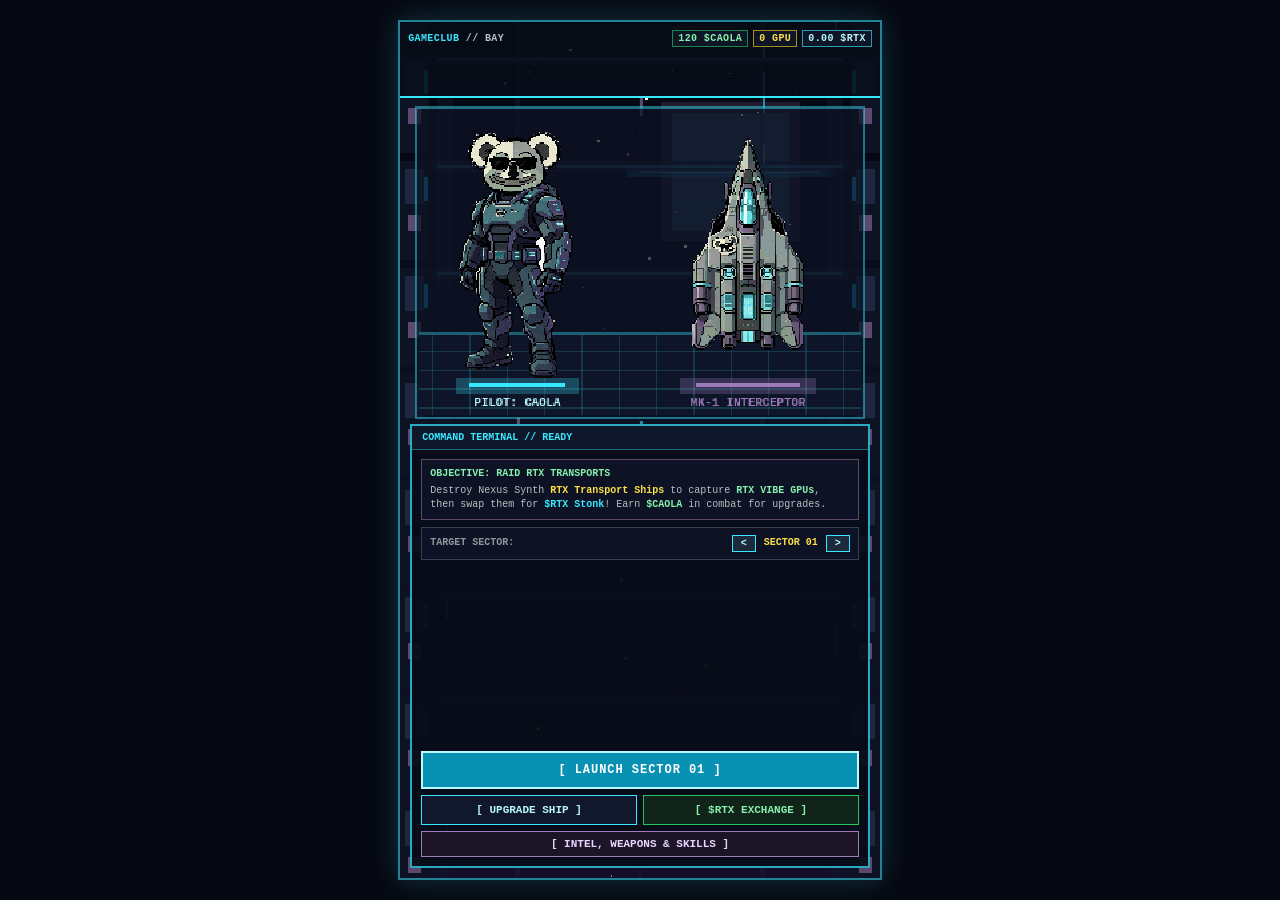
<file: public/gameclub.html>
<!DOCTYPE html>
<html lang="en">
<head>
  <meta charset="UTF-8" />
  <meta name="viewport" content="width=device-width, initial-scale=1.0, maximum-scale=1.0, user-scalable=no" />
  <title>GameClub - Pilot Caola</title>
  <style>
    * { box-sizing: border-box; margin: 0; padding: 0; }
    html, body {
      width: 100%; height: 100%; overflow: hidden;
      background-color: #060811; color: #b7bfc2;
      font-family: "Courier New", Courier, monospace;
      touch-action: none; user-select: none; -webkit-user-select: none;
    }
    .viewport { width: 100%; height: 100dvh; display: flex; align-items: center; justify-content: center; padding: 4px; overflow: hidden; }
    .cabinet {
      position: relative; height: 100%; max-height: 860px; aspect-ratio: 9 / 16; max-width: 100%;
      border: 2px solid rgba(56, 232, 255, 0.55); background: #060811;
      box-shadow: 0 0 28px rgba(56, 232, 255, 0.2); overflow: hidden;
      display: flex; align-items: center; justify-content: center;
    }
    canvas { width: 100%; height: 100%; display: block; image-rendering: pixelated; image-rendering: crisp-edges; }
    .hidden { display: none !important; }
    .lobby-top {
      position: absolute; left: 0; right: 0; top: 0; z-index: 20;
      padding: 8px; display: flex; align-items: center; justify-content: space-between;
      font-size: 10px; font-weight: bold; letter-spacing: 0.04em;
    }
    .lobby-badges { display: flex; gap: 5px; align-items: center; }
    .badge { padding: 2px 5px; background: #0e1526; }
    .b-caola { border: 1px solid rgba(34, 197, 94, 0.65); color: #86efac; }
    .b-gpu { border: 1px solid rgba(250, 204, 21, 0.65); color: #fde047; }
    .b-rtx { border: 1px solid rgba(56, 232, 255, 0.65); color: #b8f8ff; }
    .lobby-panel {
      position: absolute; left: 10px; right: 10px; top: 47%; bottom: 10px; z-index: 20;
      background: rgba(8, 12, 24, 0.95); border: 2px solid rgba(56, 232, 255, 0.72);
      display: flex; flex-direction: column; overflow: hidden;
    }
    .panel-head {
      padding: 6px 10px; background: #0f172a; border-bottom: 1px solid rgba(56, 232, 255, 0.4);
      display: flex; align-items: center; justify-content: space-between;
      font-size: 10px; font-weight: bold; color: #38e8ff;
    }
    .panel-body { flex: 1; overflow-y: auto; padding: 9px; display: flex; flex-direction: column; gap: 7px; }
    .box { padding: 7px 8px; background: #0d1324; border: 1px solid #334155; font-size: 10px; line-height: 1.42; color: #b7bfc2; }
    .box-purple { border-color: #5d486e; }
    .box-green { border-color: rgba(34, 197, 94, 0.6); }
    .btn { font-family: "Courier New", Courier, monospace; font-weight: bold; cursor: pointer; text-align: center; text-decoration: none; display: inline-flex; align-items: center; justify-content: center; }
    .btn:active { transform: translateY(1px); }
    .btn-launch { width: 100%; padding: 10px; background: #0891b2; border: 2px solid #b8f8ff; color: #fff; font-size: 12px; letter-spacing: 0.08em; }
    .btn-grid-2 { display: grid; grid-template-columns: 1fr 1fr; gap: 6px; }
    .btn-grid-3 { display: grid; grid-template-columns: 1fr 1fr 1fr; gap: 6px; }
    .btn-sub { padding: 8px 6px; font-size: 11px; background: #12182b; border: 1px solid #38e8ff; color: #b8f8ff; }
    .btn-sub-green { padding: 8px 6px; font-size: 11px; background: #11241a; border: 1px solid #22c55e; color: #86efac; }
    .btn-sub-purple { width: 100%; padding: 6px; font-size: 11px; background: #1c1528; border: 1px solid #9d7bb8; color: #e9d5ff; }
    .btn-back { padding: 2px 8px; font-size: 10px; background: #1e293b; border: 1px solid #38e8ff; color: #b8f8ff; }
    .upg-row { display: flex; align-items: center; justify-content: space-between; gap: 8px; padding: 7px 8px; background: #0d1324; border: 1px solid #334155; }
    .upg-btn { padding: 6px 8px; font-size: 10px; border: 1px solid #b8f8ff; background: #0891b2; color: #fff; flex-shrink: 0; }
    .upg-btn:disabled { background: #121622; border-color: #334155; color: #64748b; cursor: not-allowed; }
    .dex-card { display: flex; align-items: center; gap: 10px; }
    .dex-card img { width: 82px; height: 50px; object-fit: contain; background: #060811; border: 1px solid #334155; padding: 3px; image-rendering: pixelated; }
    .msg-ok { padding: 6px 8px; background: #0f291e; border: 1px solid #22c55e; color: #86efac; font-size: 10px; font-weight: bold; text-align: center; }
    .end-actions { position: absolute; left: 16px; right: 16px; bottom: 24px; z-index: 20; display: none; flex-direction: column; gap: 8px; }
    .end-actions.visible { display: flex; }
    .term-btn { padding: 10px 4px; font-size: 10px; letter-spacing: 0.05em; }
  </style>
</head>
<body>
  <div class="viewport">
    <div class="cabinet">
      <canvas id="gameCanvas" width="360" height="640"></canvas>
      <div id="lobbyTop" class="lobby-top">
        <div><span style="color:#38e8ff">GAMECLUB</span> // BAY</div>
        <div class="lobby-badges">
          <span id="badgeCaola" class="badge b-caola">120 $CAOLA</span>
          <span id="badgeGpu" class="badge b-gpu">0 GPU</span>
          <span id="badgeRtx" class="badge b-rtx">0.00 $RTX</span>
        </div>
      </div>
      <div id="lobbyPanel" class="lobby-panel">
        <div class="panel-head">
          <span id="panelTitle">COMMAND TERMINAL // READY</span>
          <button id="backBtn" class="btn btn-back hidden" type="button">[ BACK ]</button>
        </div>
        <div id="panelBody" class="panel-body"></div>
      </div>
      <div id="endActions" class="end-actions">
        <div id="shareStatus" class="msg-ok hidden"></div>
        <div class="btn-grid-3">
          <button id="hangarBtn" class="btn term-btn" style="background:#1c1528;color:#e9d5ff;border:2px solid #9d7bb8;" type="button">[ HANGAR ]</button>
          <button id="replayBtn" class="btn term-btn" style="background:#121622;color:#b8f8ff;border:2px solid #38e8ff;" type="button">[ REPLAY ]</button>
          <button id="shareBtn" class="btn term-btn" style="background:#0891b2;color:#ffffff;border:2px solid #b8f8ff;" type="button">[ SHARE X ]</button>
        </div>
      </div>
    </div>
  </div>
  <script>
  (() => {
    "use strict";
    const CANVAS_W = 360, CANVAS_H = 640;
    const GAME_SHARE_URL = "https://gameclub-ef3.pages.dev/";
    const GPU_TO_RTX_RATE = 1.0;
    const SAVE_KEY = "gameclub_caola_save_v3";
    const PALETTE = {
      bgDeep: "#060811", bgSpace: "#0b1021", bgDeck: "#12182b",
      hullLight: "#b7bfc2", hullMed: "#8f979a", hullDark: "#5d656a", armorDeep: "#272d38",
      purpleLight: "#9d7bb8", purpleMed: "#5d486e", purpleDark: "#31213f",
      cyanBright: "#b8f8ff", cyanCore: "#38e8ff", cyanDeep: "#0891b2",
      outline: "#080a10", redWarn: "#ff4d6d", orangeCore: "#fb923c",
      chipGreen: "#22c55e", chipBright: "#86efac", goldPin: "#facc15", hudBg: "rgba(6, 9, 18, 0.90)"
    };
    const SHIP_SPRITE_DATA_URI = "[data-uri]";
    const CAOLA_PILOT_DATA_URI = "[data-uri]";
    const CAOLA_FULLBODY_DATA_URI = "[data-uri]";
    const RTX_GPU_DATA_URI = "[data-uri]";
    const RTX_TRANSPORT_DATA_URI = "[data-uri]";

    function defaultSave() {
      return { caola: 120, gpus: 0, rtxStonk: 0, highScore: 0, missionsCleared: 0, maxSector: 1, upgrades: { cannons: 1, firerate: 1, hull: 1, thrusters: 1 } };
    }
    function loadSave() {
      try {
        const raw = localStorage.getItem(SAVE_KEY) || localStorage.getItem("gameclub_caola_save_v2");
        if (!raw) return defaultSave();
        const p = JSON.parse(raw);
        return {
          caola: typeof p.caola === "number" ? p.caola : 120,
          gpus: typeof p.gpus === "number" ? p.gpus : 0,
          rtxStonk: typeof p.rtxStonk === "number" ? p.rtxStonk : (typeof p.nvdaShares === "number" ? p.nvdaShares : 0),
          highScore: typeof p.highScore === "number" ? p.highScore : 0,
          missionsCleared: typeof p.missionsCleared === "number" ? p.missionsCleared : 0,
          maxSector: typeof p.maxSector === "number" ? Math.max(1, p.maxSector) : 1,
          upgrades: {
            cannons: Math.min(4, Math.max(1, p.upgrades && p.upgrades.cannons ? p.upgrades.cannons : 1)),
            firerate: Math.min(4, Math.max(1, p.upgrades && p.upgrades.firerate ? p.upgrades.firerate : 1)),
            hull: Math.min(4, Math.max(1, p.upgrades && p.upgrades.hull ? p.upgrades.hull : 1)),
            thrusters: Math.min(4, Math.max(1, p.upgrades && p.upgrades.thrusters ? p.upgrades.thrusters : 1))
          }
        };
      } catch (e) { return defaultSave(); }
    }
    let save = loadSave();
    function persistSave() { try { localStorage.setItem(SAVE_KEY, JSON.stringify(save)); } catch (e) {} }

    function makeOffscreen(w, h) {
      const c = document.createElement("canvas"); c.width = w; c.height = h;
      const ctx = c.getContext("2d"); ctx.imageSmoothingEnabled = false;
      return [c, ctx];
    }
    function px(ctx, x, y, w, h, color) { ctx.fillStyle = color; ctx.fillRect(Math.round(x), Math.round(y), Math.round(w), Math.round(h)); }

    function createDroneSprite() {
      const [c, ctx] = makeOffscreen(32, 32);
      px(ctx, 5, 4, 5, 5, PALETTE.outline); px(ctx, 6, 5, 3, 3, PALETTE.purpleMed);
      px(ctx, 22, 4, 5, 5, PALETTE.outline); px(ctx, 23, 5, 3, 3, PALETTE.purpleMed);
      px(ctx, 13, 2, 6, 4, PALETTE.outline); px(ctx, 14, 3, 4, 2, PALETTE.cyanCore);
      for (let y = 4; y <= 28; y++) for (let x = 4; x <= 28; x++) {
        const d = Math.hypot(x - 16, y - 16);
        if (d <= 11.5 && d > 10.1) px(ctx, x, y, 1, 1, PALETTE.outline);
        else if (d <= 10.1) px(ctx, x, y, 1, 1, (x - 16 + y - 16 < -5) ? PALETTE.hullLight : (y > 20 ? PALETTE.purpleMed : (d > 8.2 ? PALETTE.hullDark : PALETTE.hullMed)));
      }
      px(ctx, 10, 10, 12, 12, PALETTE.outline); px(ctx, 11, 11, 10, 10, PALETTE.purpleDark);
      px(ctx, 12, 12, 8, 8, PALETTE.cyanDeep); px(ctx, 13, 13, 6, 6, PALETTE.cyanCore); px(ctx, 14, 14, 3, 3, PALETTE.cyanBright);
      return c;
    }
    function createInterceptorSprite() {
      const [c, ctx] = makeOffscreen(32, 34);
      px(ctx, 3, 8, 26, 10, PALETTE.outline); px(ctx, 4, 9, 24, 8, PALETTE.purpleMed); px(ctx, 5, 10, 22, 3, PALETTE.purpleLight);
      px(ctx, 10, 3, 12, 26, PALETTE.outline); px(ctx, 11, 4, 10, 24, PALETTE.hullMed); px(ctx, 12, 5, 4, 20, PALETTE.hullLight);
      px(ctx, 13, 24, 6, 6, PALETTE.outline); px(ctx, 14, 25, 4, 4, PALETTE.hullDark);
      px(ctx, 13, 15, 6, 7, PALETTE.outline); px(ctx, 14, 16, 4, 5, PALETTE.redWarn); px(ctx, 15, 17, 2, 2, "#fecdd3");
      px(ctx, 4, 17, 3, 6, PALETTE.armorDeep); px(ctx, 25, 17, 3, 6, PALETTE.armorDeep);
      px(ctx, 4, 22, 3, 2, PALETTE.redWarn); px(ctx, 25, 22, 3, 2, PALETTE.redWarn);
      return c;
    }
    function createTurretBaseSprite() {
      const [c, ctx] = makeOffscreen(36, 36);
      for (let y = 2; y < 34; y++) for (let x = 2; x < 34; x++) {
        const dx = Math.abs(x - 18), dy = Math.abs(y - 18), hex = Math.max(dx * 0.866 + dy * 0.5, dy);
        if (hex <= 15.2 && hex > 13.8) px(ctx, x, y, 1, 1, PALETTE.outline);
        else if (hex <= 13.8) px(ctx, x, y, 1, 1, hex > 11.2 ? (x + y < 34 ? PALETTE.hullLight : PALETTE.hullDark) : (hex > 8.5 ? PALETTE.hullLight : PALETTE.purpleDark));
      }
      px(ctx, 12, 5, 12, 2, PALETTE.armorDeep); px(ctx, 12, 29, 12, 2, PALETTE.armorDeep);
      px(ctx, 12, 12, 12, 12, PALETTE.outline); px(ctx, 13, 13, 10, 10, PALETTE.purpleMed);
      px(ctx, 9, 10, 3, 3, PALETTE.redWarn); px(ctx, 24, 10, 3, 3, PALETTE.redWarn);
      return c;
    }
    function createBomberSprite() {
      const [c, ctx] = makeOffscreen(44, 34);
      px(ctx, 2, 10, 40, 14, PALETTE.outline); px(ctx, 4, 12, 36, 10, PALETTE.hullDark); px(ctx, 6, 13, 32, 4, PALETTE.hullMed);
      px(ctx, 8, 22, 6, 6, PALETTE.outline); px(ctx, 9, 23, 4, 4, PALETTE.orangeCore);
      px(ctx, 30, 22, 6, 6, PALETTE.outline); px(ctx, 31, 23, 4, 4, PALETTE.orangeCore);
      px(ctx, 15, 4, 14, 26, PALETTE.outline); px(ctx, 17, 6, 10, 22, PALETTE.purpleMed);
      px(ctx, 19, 14, 6, 8, PALETTE.orangeCore); px(ctx, 20, 16, 4, 4, PALETTE.goldPin);
      return c;
    }
    function createSpiralPodSprite() {
      const [c, ctx] = makeOffscreen(34, 34);
      px(ctx, 13, 2, 8, 30, PALETTE.outline); px(ctx, 2, 13, 30, 8, PALETTE.outline);
      px(ctx, 14, 3, 6, 28, PALETTE.purpleMed); px(ctx, 3, 14, 28, 6, PALETTE.purpleMed);
      px(ctx, 7, 7, 20, 20, PALETTE.outline); px(ctx, 9, 9, 16, 16, PALETTE.armorDeep);
      px(ctx, 11, 11, 12, 12, PALETTE.purpleLight); px(ctx, 14, 14, 6, 6, PALETTE.goldPin);
      return c;
    }
    function createShielderSprite() {
      const [c, ctx] = makeOffscreen(44, 38);
      px(ctx, 4, 6, 36, 22, PALETTE.outline); px(ctx, 6, 8, 32, 18, PALETTE.hullDark); px(ctx, 8, 10, 28, 12, PALETTE.hullMed);
      px(ctx, 16, 4, 12, 28, PALETTE.outline); px(ctx, 18, 6, 8, 24, PALETTE.cyanDeep); px(ctx, 19, 14, 6, 10, PALETTE.cyanCore);
      px(ctx, 8, 24, 6, 6, PALETTE.redWarn); px(ctx, 30, 24, 6, 6, PALETTE.redWarn);
      return c;
    }
    function createLaserStrikerSprite() {
      const [c, ctx] = makeOffscreen(38, 38);
      px(ctx, 4, 6, 8, 26, PALETTE.outline); px(ctx, 5, 7, 6, 24, PALETTE.purpleDark); px(ctx, 6, 8, 4, 22, PALETTE.purpleMed);
      px(ctx, 26, 6, 8, 26, PALETTE.outline); px(ctx, 27, 7, 6, 24, PALETTE.purpleDark); px(ctx, 28, 8, 4, 22, PALETTE.purpleMed);
      px(ctx, 12, 4, 14, 28, PALETTE.outline); px(ctx, 13, 5, 12, 26, PALETTE.hullDark); px(ctx, 15, 7, 8, 22, PALETTE.hullMed);
      px(ctx, 16, 12, 6, 10, PALETTE.outline); px(ctx, 17, 13, 4, 8, PALETTE.redWarn);
      px(ctx, 17, 29, 4, 6, PALETTE.redWarn); px(ctx, 18, 30, 2, 4, "#ffffff");
      return c;
    }
    function createMineSprite() {
      const [c, ctx] = makeOffscreen(28, 28);
      px(ctx, 3, 3, 4, 4, PALETTE.outline); px(ctx, 21, 3, 4, 4, PALETTE.outline);
      px(ctx, 3, 21, 4, 4, PALETTE.outline); px(ctx, 21, 21, 4, 4, PALETTE.outline);
      px(ctx, 12, 1, 4, 4, PALETTE.redWarn); px(ctx, 12, 23, 4, 4, PALETTE.redWarn);
      px(ctx, 1, 12, 4, 4, PALETTE.redWarn); px(ctx, 23, 12, 4, 4, PALETTE.redWarn);
      px(ctx, 6, 6, 16, 16, PALETTE.outline); px(ctx, 7, 7, 14, 14, PALETTE.armorDeep);
      px(ctx, 9, 9, 10, 10, PALETTE.purpleMed); px(ctx, 11, 11, 6, 6, PALETTE.redWarn); px(ctx, 12, 12, 3, 3, PALETTE.goldPin);
      return c;
    }
    function createCaolaShardSprite() {
      const [c, ctx] = makeOffscreen(18, 18);
      px(ctx, 3, 3, 12, 12, PALETTE.outline); px(ctx, 4, 4, 10, 10, PALETTE.purpleDark);
      px(ctx, 5, 5, 8, 8, PALETTE.chipGreen); px(ctx, 6, 6, 6, 6, PALETTE.chipBright);
      px(ctx, 8, 7, 2, 4, PALETTE.outline); px(ctx, 7, 8, 4, 2, PALETTE.outline);
      return c;
    }
    function createBossCoreSprite() {
      const [c, ctx] = makeOffscreen(172, 82);
      px(ctx, 4, 6, 164, 70, PALETTE.outline); px(ctx, 6, 8, 160, 66, PALETTE.armorDeep);
      px(ctx, 8, 10, 48, 62, PALETTE.hullDark); px(ctx, 10, 12, 44, 58, PALETTE.hullMed);
      px(ctx, 116, 10, 48, 62, PALETTE.hullDark); px(ctx, 118, 12, 44, 58, PALETTE.hullMed);
      for (let row = 16; row <= 62; row += 6) {
        px(ctx, 14, row, 36, 3, PALETTE.purpleDark); px(ctx, 14, row, 36, 1, PALETTE.purpleLight);
        px(ctx, 122, row, 36, 3, PALETTE.purpleDark); px(ctx, 122, row, 36, 1, PALETTE.purpleLight);
      }
      px(ctx, 58, 4, 56, 74, PALETTE.outline); px(ctx, 60, 6, 52, 70, PALETTE.purpleMed);
      px(ctx, 64, 10, 44, 62, PALETTE.hullMed); px(ctx, 66, 12, 40, 58, PALETTE.hullLight);
      px(ctx, 70, 16, 32, 50, PALETTE.armorDeep);
      for (let y = 20; y <= 58; y += 6) { px(ctx, 72, y, 28, 2, PALETTE.cyanDeep); px(ctx, 74, y, 6, 2, PALETTE.cyanBright); px(ctx, 92, y, 6, 2, PALETTE.cyanBright); }
      px(ctx, 76, 30, 20, 20, PALETTE.outline); px(ctx, 78, 32, 16, 16, PALETTE.cyanDeep);
      px(ctx, 80, 34, 12, 12, PALETTE.cyanCore); px(ctx, 83, 37, 6, 6, PALETTE.cyanBright);
      px(ctx, 22, 60, 14, 14, PALETTE.outline); px(ctx, 24, 62, 10, 10, PALETTE.purpleLight); px(ctx, 27, 65, 4, 4, PALETTE.redWarn);
      px(ctx, 136, 60, 14, 14, PALETTE.outline); px(ctx, 138, 62, 10, 10, PALETTE.purpleLight); px(ctx, 141, 65, 4, 4, PALETTE.redWarn);
      return c;
    }

    const canvas = document.getElementById("gameCanvas");
    const ctx = canvas.getContext("2d");
    ctx.imageSmoothingEnabled = false;
    const lobbyTopEl = document.getElementById("lobbyTop");
    const lobbyPanelEl = document.getElementById("lobbyPanel");
    const panelTitleEl = document.getElementById("panelTitle");
    const panelBodyEl = document.getElementById("panelBody");
    const backBtn = document.getElementById("backBtn");
    const badgeCaola = document.getElementById("badgeCaola");
    const badgeGpu = document.getElementById("badgeGpu");
    const badgeRtx = document.getElementById("badgeRtx");
    const endActionsEl = document.getElementById("endActions");
    const shareStatusEl = document.getElementById("shareStatus");
    const hangarBtn = document.getElementById("hangarBtn");
    const replayBtn = document.getElementById("replayBtn");
    const shareBtn = document.getElementById("shareBtn");

    const shipImg = new Image(); shipImg.src = SHIP_SPRITE_DATA_URI;
    const pilotImg = new Image(); pilotImg.src = CAOLA_PILOT_DATA_URI;
    const caolaFullImg = new Image(); caolaFullImg.src = CAOLA_FULLBODY_DATA_URI;
    const rtxGpuImg = new Image(); rtxGpuImg.src = RTX_GPU_DATA_URI;
    const rtxTransportImg = new Image(); rtxTransportImg.src = RTX_TRANSPORT_DATA_URI;

    const droneSprite = createDroneSprite();
    const interceptorSprite = createInterceptorSprite();
    const turretBaseSprite = createTurretBaseSprite();
    const bomberSprite = createBomberSprite();
    const spiralSprite = createSpiralPodSprite();
    const shielderSprite = createShielderSprite();
    const laserStrikerSprite = createLaserStrikerSprite();
    const mineSprite = createMineSprite();
    const caolaShardSprite = createCaolaShardSprite();
    const bossSprite = createBossCoreSprite();

    let phase = "LOBBY", lobbyTab = "HOME", exchangeMsg = "", currentSector = save.maxSector;
    let runCaola = 0, runGpus = 0, enemiesDestroyed = 0, levelProgress = 0, scrollDistance = 0, planetY = 110;
    let waveTimer = 0, transportSpawnedStage = 0, nextEnemyId = 1, screenShake = 0, bossWarningTimer = 0;
    let autoFire = false, weaponMode = "PULSE", missileTimer = 0.9, empCooldown = 0, overdriveCooldown = 0, overdriveTimer = 0, lobbyAnimTime = 0, muzzleFlashTimer = 0;
    let player, boss, bullets = [], enemies = [], pickups = [], particles = [], shockwaves = [], popups = [], stars = [], dataPulses = [];

    function getMaxHp() { return 100 + (save.upgrades.hull - 1) * 45; }
    function initBackdrop() {
      stars = []; const cols = ["#ffffff", "#b8f8ff", "#9d7bb8", "#38e8ff", "#64748b"];
      for (let i = 0; i < 95; i++) {
        const l = i % 3;
        stars.push({ x: Math.floor(Math.random() * CANVAS_W), y: Math.floor(Math.random() * CANVAS_H), speed: l === 0 ? 18 : l === 1 ? 42 : 95, size: l === 2 ? 2 : 1, color: cols[i % cols.length] });
      }
      dataPulses = []; const lanes = [34, 88, 180, 272, 326];
      for (let i = 0; i < 14; i++) dataPulses.push({ x: lanes[i % lanes.length], y: Math.random() * CANVAS_H, speed: 140 + (i % 4) * 35, len: 14 + (i % 3) * 8, color: i % 3 === 0 ? PALETTE.purpleLight : PALETTE.cyanCore });
    }
    function resetEntities() {
      const maxHp = getMaxHp();
      player = { x: CANVAS_W / 2, y: 500, w: 54, h: 102, speed: 205 + (save.upgrades.thrusters - 1) * 24, hp: maxHp, maxHp, fireCooldown: 0, invulnTimer: 0 };
      const bHp = 1050 + (currentSector - 1) * 450;
      boss = { active: false, x: CANVAS_W / 2, y: -95, targetY: 126, w: 172, h: 82, vx: 62 + (currentSector - 1) * 10, hp: bHp, maxHp: bHp, fireTimer: 1.0, patternStep: 0, spiralAngle: 0, hitFlash: 0, corePulse: 0 };
    }

    function syncLobbyUI() {
      badgeCaola.textContent = save.caola + " $CAOLA";
      badgeGpu.textContent = save.gpus + " GPU";
      badgeRtx.textContent = save.rtxStonk.toFixed(2) + " $RTX";
      const showLobby = phase === "LOBBY";
      lobbyTopEl.classList.toggle("hidden", !showLobby);
      lobbyPanelEl.classList.toggle("hidden", !showLobby);
      endActionsEl.classList.toggle("visible", phase === "VICTORY" || phase === "GAMEOVER");
      if (phase !== "VICTORY" && phase !== "GAMEOVER") shareStatusEl.classList.add("hidden");
      if (!showLobby) return;
      backBtn.classList.toggle("hidden", lobbyTab === "HOME");

      if (lobbyTab === "HOME") {
        panelTitleEl.textContent = "COMMAND TERMINAL // READY";
        panelBodyEl.innerHTML =
          '<div class="box box-purple"><div style="color:#86efac;font-weight:bold;margin-bottom:2px;">OBJECTIVE: RAID RTX TRANSPORTS</div>' +
          'Destroy Nexus Synth <b style="color:#fde047;">RTX Transport Ships</b> to capture <b style="color:#86efac;">RTX VIBE GPUs</b>, then swap them for <b style="color:#38e8ff;">$RTX Stonk</b>! Earn <b style="color:#86efac;">$CAOLA</b> in combat for upgrades.</div>' +
          '<div class="box" style="display:flex;align-items:center;justify-content:space-between;font-weight:bold;">' +
            '<span style="color:#8f979a;">TARGET SECTOR:</span>' +
            '<div style="display:flex;align-items:center;gap:8px;">' +
              '<button id="secPrev" class="btn btn-back" style="padding:2px 8px;"' + (currentSector <= 1 ? ' disabled' : '') + '>&lt;</button>' +
              '<span style="color:#fde047;">SECTOR 0' + currentSector + '</span>' +
              '<button id="secNext" class="btn btn-back" style="padding:2px 8px;"' + (currentSector >= save.maxSector ? ' disabled' : '') + '>&gt;</button>' +
            '</div>' +
          '</div>' +
          '<div style="display:flex;flex-direction:column;gap:6px;margin-top:auto;">' +
            '<button id="launchBtn" class="btn btn-launch" type="button">[ LAUNCH SECTOR 0' + currentSector + ' ]</button>' +
            '<div class="btn-grid-2">' +
              '<button id="upgTabBtn" class="btn btn-sub" type="button">[ UPGRADE SHIP ]</button>' +
              '<button id="dexTabBtn" class="btn btn-sub-green" type="button">[ $RTX EXCHANGE ]</button>' +
            '</div>' +
            '<button id="intelTabBtn" class="btn btn-sub-purple" type="button">[ INTEL, WEAPONS &amp; SKILLS ]</button>' +
          '</div>';
        document.getElementById("secPrev").onclick = () => { if (currentSector > 1) { currentSector--; syncLobbyUI(); } };
        document.getElementById("secNext").onclick = () => { if (currentSector < save.maxSector) { currentSector++; syncLobbyUI(); } };
        document.getElementById("launchBtn").onclick = startMission;
        document.getElementById("upgTabBtn").onclick = () => { lobbyTab = "UPGRADE"; syncLobbyUI(); };
        document.getElementById("dexTabBtn").onclick = () => { exchangeMsg = ""; lobbyTab = "EXCHANGE"; syncLobbyUI(); };
        document.getElementById("intelTabBtn").onclick = () => { lobbyTab = "INTEL"; syncLobbyUI(); };
      } else if (lobbyTab === "UPGRADE") {
        panelTitleEl.textContent = "HANGAR BAY // SHIP UPGRADES";
        const defs = [
          { key: "cannons", title: "PLASMA CANNONS", desc: "Adds forward barrels, dmg & missiles" },
          { key: "firerate", title: "CYCLER CORE", desc: "Boosts cannon & missile cadence" },
          { key: "hull", title: "TITANIUM HULL", desc: "+45 Max HP per level" },
          { key: "thrusters", title: "ION THRUSTERS", desc: "Flight speed & GPU magnet range" }
        ];
        panelBodyEl.innerHTML = defs.map((u) => {
          const lvl = save.upgrades[u.key], maxed = lvl >= 4, cost = lvl * 120, canBuy = !maxed && save.caola >= cost;
          return '<div class="upg-row"><div><div style="font-size:11px;font-weight:bold;color:#b8f8ff;">' + u.title + ' <span style="color:#facc15;">LV.' + lvl + '/4</span></div><div style="font-size:9px;color:#8f979a;">' + u.desc + '</div></div><button class="btn upg-btn" data-upg="' + u.key + '"' + (canBuy ? '' : ' disabled') + '>' + (maxed ? 'MAX' : cost + ' $CAOLA') + '</button></div>';
        }).join("");
        panelBodyEl.querySelectorAll("[data-upg]").forEach((btn) => {
          btn.onclick = () => {
            const k = btn.getAttribute("data-upg"), lvl = save.upgrades[k], cost = lvl * 120;
            if (lvl < 4 && save.caola >= cost) { save.caola -= cost; save.upgrades[k] = lvl + 1; persistSave(); syncLobbyUI(); }
          };
        });
      } else if (lobbyTab === "EXCHANGE") {
        panelTitleEl.textContent = "STONK DEX // GPU -> $RTX";
        panelBodyEl.innerHTML =
          '<div class="box box-green dex-card"><img src="' + RTX_GPU_DATA_URI + '" alt="RTX GPU" /><div>' +
            '<div style="color:#86efac;font-weight:bold;">RTX VIBE GPU -&gt; $RTX STONK</div>' +
            '<div>RATE: <b style="color:#fde047;">1 GPU = ' + GPU_TO_RTX_RATE.toFixed(2) + ' $RTX</b></div>' +
            '<div style="color:#38e8ff;margin-top:2px;">HELD: ' + save.gpus + ' GPUs | ' + save.rtxStonk.toFixed(2) + ' $RTX</div>' +
          '</div></div>' +
          (exchangeMsg ? '<div class="msg-ok">' + exchangeMsg + '</div>' : '') +
          '<div class="btn-grid-2">' +
            '<button id="swapOneBtn" class="btn btn-sub-green"' + (save.gpus < 1 ? ' disabled style="opacity:0.45;cursor:not-allowed;"' : '') + '>[ SWAP 1 GPU ]</button>' +
            '<button id="swapAllBtn" class="btn btn-sub"' + (save.gpus < 1 ? ' disabled style="opacity:0.45;cursor:not-allowed;"' : '') + '>[ SWAP ALL (' + save.gpus + ') ]</button>' +
          '</div>' +
          '<div style="font-size:9px;color:#8f979a;text-align:center;margin-top:auto;">GPUs convert exclusively into tokenized $RTX Stonk. Earn $CAOLA in combat for ship upgrades!</div>';
        const doSwap = (cnt) => {
          const n = Math.min(save.gpus, cnt); if (n <= 0) return;
          const stonk = Number((n * GPU_TO_RTX_RATE).toFixed(2));
          save.gpus -= n; save.rtxStonk = Number((save.rtxStonk + stonk).toFixed(2));
          persistSave();
          exchangeMsg = "SWAPPED " + n + " RTX GPU -> +" + stonk.toFixed(2) + " $RTX STONK!";
          syncLobbyUI();
        };
        document.getElementById("swapOneBtn").onclick = () => doSwap(1);
        document.getElementById("swapAllBtn").onclick = () => doSwap(save.gpus);
      } else {
        panelTitleEl.textContent = "RESISTANCE BRIEFING // INTEL";
        panelBodyEl.innerHTML =
          '<div class="box box-purple"><div style="color:#38e8ff;font-weight:bold;margin-bottom:2px;">2149 // NEXUS SYNTH MONOPOLY</div>' +
          'Mega-corp <b style="color:#ff4d6d;">Nexus Synth</b> hoarded all <b style="color:#86efac;">RTX VIBE GPUs</b>. Pilot Caola raids orbital <b style="color:#fde047;">RTX Transport Ships</b> to reclaim GPUs for <b style="color:#38e8ff;">$RTX Stonk</b>!</div>' +
          '<div class="box"><div style="color:#fde047;font-weight:bold;margin-bottom:2px;">WEAPONS &amp; SKILLS (FORWARD FIRE)</div>' +
          '<div>• Weapons (1/2/3 or HUD): PULSE, SPREAD Fan, RAIL Pierce</div>' +
          '<div>• Skills: [Q / EMP] Clears Bullets · [E / OVR] Shield + Rapid</div>' +
          '<div>• Move: WASD / Joystick / Drag · Fire: Space / Click / F Auto</div></div>';
      }
    }
    backBtn.onclick = () => { exchangeMsg = ""; lobbyTab = "HOME"; syncLobbyUI(); };

    function startMission() {
      phase = "PLAYING"; runCaola = 0; runGpus = 0; enemiesDestroyed = 0;
      levelProgress = 0; waveTimer = 0.8; transportSpawnedStage = 0;
      bossWarningTimer = 0; overdriveTimer = 0; empCooldown = 0; overdriveCooldown = 0;
      missileTimer = 0.9; screenShake = 0;
      bullets = []; enemies = []; pickups = []; particles = []; shockwaves = []; popups = [];
      resetEntities();
      popups.push({ x: CANVAS_W / 2, y: 260, text: "SECTOR 0" + currentSector + " // LAUNCH!", color: PALETTE.cyanBright, life: 1.4 });
      syncLobbyUI();
    }

    initBackdrop(); resetEntities(); syncLobbyUI();

    const keys = {}; let mouseDown = false;
    const joyCenter = { x: 64, y: 568, r: 38 }; let joyTouchId = null, joyVec = { x: 0, y: 0 };
    const fireBtn = { x: 304, y: 572, r: 32 }, empBtn = { x: 244, y: 586, r: 21 }, ovrBtn = { x: 256, y: 534, r: 21 };
    let fireTouchId = null, firePressed = false, dragTouchId = null, lastDragPos = null;
    const autoBtnHitbox = { x: CANVAS_W - 60, y: 34, w: 52, h: 18 }, wpnBtnHitbox = { x: CANVAS_W - 122, y: 34, w: 58, h: 18 };

    function toCanvasPoint(cx, cy) {
      const r = canvas.getBoundingClientRect();
      return { x: ((cx - r.left) / r.width) * CANVAS_W, y: ((cy - r.top) / r.height) * CANVAS_H };
    }
    function hitBox(pt, box, pad) { return pt.x >= box.x - pad && pt.x <= box.x + box.w + pad && pt.y >= box.y - pad && pt.y <= box.y + box.h + pad; }
    function updateJoystick(pxX, pxY) {
      const dx = pxX - joyCenter.x, dy = pxY - joyCenter.y, dist = Math.hypot(dx, dy);
      if (dist < 4) { joyVec = { x: 0, y: 0 }; return; }
      const c = Math.min(dist, joyCenter.r) / joyCenter.r; joyVec = { x: (dx / dist) * c, y: (dy / dist) * c };
    }
    function cycleWeaponMode(m) {
      if (m) weaponMode = m;
      else { const o = ["PULSE", "SPREAD", "RAIL"]; weaponMode = o[(o.indexOf(weaponMode) + 1) % o.length]; }
      popups.push({ x: player.x, y: player.y - 54, text: "WPN: " + weaponMode, color: weaponMode === "RAIL" ? PALETTE.cyanBright : weaponMode === "SPREAD" ? PALETTE.goldPin : PALETTE.cyanCore, life: 0.85 });
    }
    function triggerEmpNova() {
      if (phase !== "PLAYING" || empCooldown > 0) return;
      empCooldown = 14; screenShake = 0.35;
      shockwaves.push({ x: player.x, y: player.y, radius: 14, maxRadius: 360, color: PALETTE.cyanCore, life: 0.45, maxLife: 0.45, width: 4 });
      shockwaves.push({ x: player.x, y: player.y, radius: 6, maxRadius: 280, color: "#ffffff", life: 0.35, maxLife: 0.35, width: 2 });
      for (let i = bullets.length - 1; i >= 0; i--) if (!bullets[i].fromPlayer) { spawnParticles(bullets[i].x, bullets[i].y, PALETTE.cyanBright, 3); bullets.splice(i, 1); }
      for (let j = enemies.length - 1; j >= 0; j--) {
        const e = enemies[j]; if (!e) continue;
        if (e.shieldHp) e.shieldHp = 0; if (e.kind === "laser") e.laserState = "idle";
        damageEnemy(e, j, 55, true);
      }
      if (boss.active) { boss.hp -= 75; boss.hitFlash = 0.2; if (boss.hp <= 0) handleBossDefeated(); }
      popups.push({ x: player.x, y: player.y - 62, text: "EMP NOVA!", color: PALETTE.cyanBright, life: 1.0 });
    }
    function triggerOverdrive() {
      if (phase !== "PLAYING" || overdriveCooldown > 0) return;
      overdriveCooldown = 18; overdriveTimer = 5.5;
      shockwaves.push({ x: player.x, y: player.y, radius: 10, maxRadius: 72, color: PALETTE.goldPin, life: 0.35, maxLife: 0.35, width: 3 });
      popups.push({ x: player.x, y: player.y - 62, text: "OVERDRIVE SHIELD!", color: PALETTE.goldPin, life: 1.0 });
    }

    window.addEventListener("keydown", (e) => {
      const k = e.key.toLowerCase(); keys[k] = true;
      if (phase !== "PLAYING") return;
      if (k === " ") e.preventDefault();
      if (k === "f") autoFire = !autoFire;
      if (k === "1") cycleWeaponMode("PULSE"); if (k === "2") cycleWeaponMode("SPREAD"); if (k === "3") cycleWeaponMode("RAIL");
      if (k === "tab") { e.preventDefault(); cycleWeaponMode(); }
      if (k === "q") triggerEmpNova(); if (k === "e") triggerOverdrive();
    });
    window.addEventListener("keyup", (e) => { keys[e.key.toLowerCase()] = false; });
    canvas.addEventListener("mousedown", (e) => {
      if (e.button !== 0 || phase !== "PLAYING") return;
      const pt = toCanvasPoint(e.clientX, e.clientY);
      if (hitBox(pt, autoBtnHitbox, 6)) { autoFire = !autoFire; return; }
      if (hitBox(pt, wpnBtnHitbox, 6)) { cycleWeaponMode(); return; }
      if (Math.hypot(pt.x - empBtn.x, pt.y - empBtn.y) <= empBtn.r + 6) { triggerEmpNova(); return; }
      if (Math.hypot(pt.x - ovrBtn.x, pt.y - ovrBtn.y) <= ovrBtn.r + 6) { triggerOverdrive(); return; }
      mouseDown = true;
    });
    window.addEventListener("mouseup", () => { mouseDown = false; });
    canvas.addEventListener("touchstart", (e) => {
      if (phase !== "PLAYING") return; if (e.cancelable) e.preventDefault();
      for (let i = 0; i < e.changedTouches.length; i++) {
        const t = e.changedTouches[i], pt = toCanvasPoint(t.clientX, t.clientY);
        if (hitBox(pt, autoBtnHitbox, 8)) { autoFire = !autoFire; continue; }
        if (hitBox(pt, wpnBtnHitbox, 8)) { cycleWeaponMode(); continue; }
        if (Math.hypot(pt.x - empBtn.x, pt.y - empBtn.y) <= empBtn.r + 10) { triggerEmpNova(); continue; }
        if (Math.hypot(pt.x - ovrBtn.x, pt.y - ovrBtn.y) <= ovrBtn.r + 10) { triggerOverdrive(); continue; }
        if (Math.hypot(pt.x - fireBtn.x, pt.y - fireBtn.y) <= fireBtn.r + 16 && fireTouchId === null) { fireTouchId = t.identifier; firePressed = true; continue; }
        if (Math.hypot(pt.x - joyCenter.x, pt.y - joyCenter.y) <= joyCenter.r + 24 && joyTouchId === null) { joyTouchId = t.identifier; updateJoystick(pt.x, pt.y); continue; }
        if (dragTouchId === null) { dragTouchId = t.identifier; lastDragPos = pt; }
      }
    }, { passive: false });
    canvas.addEventListener("touchmove", (e) => {
      if (phase !== "PLAYING") return; if (e.cancelable) e.preventDefault();
      for (let i = 0; i < e.changedTouches.length; i++) {
        const t = e.changedTouches[i], pt = toCanvasPoint(t.clientX, t.clientY);
        if (t.identifier === joyTouchId) updateJoystick(pt.x, pt.y);
        else if (t.identifier === dragTouchId && lastDragPos) {
          player.x = Math.max(player.w / 2 + 12, Math.min(CANVAS_W - player.w / 2 - 12, player.x + (pt.x - lastDragPos.x)));
          player.y = Math.max(170, Math.min(CANVAS_H - player.h / 2 - 14, player.y + (pt.y - lastDragPos.y)));
          lastDragPos = pt;
        }
      }
    }, { passive: false });
    function releaseTouches(e) {
      for (let i = 0; i < e.changedTouches.length; i++) {
        const t = e.changedTouches[i];
        if (t.identifier === joyTouchId) { joyTouchId = null; joyVec = { x: 0, y: 0 }; }
        else if (t.identifier === fireTouchId) { fireTouchId = null; firePressed = false; }
        else if (t.identifier === dragTouchId) { dragTouchId = null; lastDragPos = null; }
      }
    }
    canvas.addEventListener("touchend", releaseTouches); canvas.addEventListener("touchcancel", releaseTouches);

    function updateScroll(dt) {
      const deckSpeed = phase === "PLAYING" ? 68 + (currentSector - 1) * 10 : 22;
      scrollDistance += deckSpeed * dt;
      planetY += (phase === "PLAYING" ? 6 : 2) * dt; if (planetY > CANVAS_H + 120) planetY = -120;
      for (const s of stars) { s.y += s.speed * (phase === "PLAYING" ? 1.25 : 0.45) * dt; if (s.y > CANVAS_H) { s.y = -2; s.x = Math.floor(Math.random() * CANVAS_W); } }
      for (const dp of dataPulses) { dp.y += dp.speed * dt; if (dp.y > CANVAS_H + 30) dp.y = -30; }
      if (phase === "PLAYING" && !boss.active) {
        levelProgress = Math.min(100, levelProgress + dt * 1.65);
        if (levelProgress >= 100 && !boss.active) { boss.active = true; bossWarningTimer = 2.6; }
      }
    }

    function updatePlayer(dt) {
      let mx = 0, my = 0;
      if (keys["w"] || keys["arrowup"]) my -= 1; if (keys["s"] || keys["arrowdown"]) my += 1;
      if (keys["a"] || keys["arrowleft"]) mx -= 1; if (keys["d"] || keys["arrowright"]) mx += 1;
      if (mx !== 0 || my !== 0) { const l = Math.hypot(mx, my); mx /= l; my /= l; }
      else if (Math.abs(joyVec.x) > 0.1 || Math.abs(joyVec.y) > 0.1) { mx = joyVec.x; my = joyVec.y; }
      player.x = Math.max(player.w / 2 + 16, Math.min(CANVAS_W - player.w / 2 - 16, player.x + mx * player.speed * dt));
      player.y = Math.max(170, Math.min(CANVAS_H - player.h / 2 - 14, player.y + my * player.speed * dt));

      if (Math.random() < 0.85) {
        const th = [-15, -6, 6, 15];
        particles.push({ x: player.x + th[Math.floor(Math.random() * th.length)], y: player.y + player.h * 0.48, vx: (Math.random() - 0.5) * 12, vy: 85 + Math.random() * 60, life: 0.2, maxLife: 0.2, color: overdriveTimer > 0 ? PALETTE.goldPin : Math.random() < 0.65 ? PALETTE.cyanCore : PALETTE.purpleLight, size: 3 });
      }
      if (player.invulnTimer > 0) player.invulnTimer -= dt;
      if (overdriveTimer > 0) overdriveTimer = Math.max(0, overdriveTimer - dt);
      if (empCooldown > 0) empCooldown = Math.max(0, empCooldown - dt);
      if (overdriveCooldown > 0) overdriveCooldown = Math.max(0, overdriveCooldown - dt);
      if (muzzleFlashTimer > 0) muzzleFlashTimer = Math.max(0, muzzleFlashTimer - dt);
      if (player.fireCooldown > 0) player.fireCooldown -= dt;

      const firing = mouseDown || firePressed || keys[" "] || autoFire;
      const baseCd = weaponMode === "RAIL" ? 0.29 - (save.upgrades.firerate - 1) * 0.032 : weaponMode === "SPREAD" ? 0.20 - (save.upgrades.firerate - 1) * 0.025 : 0.15 - (save.upgrades.firerate - 1) * 0.02;
      if (firing && player.fireCooldown <= 0) { spawnForwardPlayerBullets(); player.fireCooldown = overdriveTimer > 0 ? baseCd * 0.6 : baseCd; muzzleFlashTimer = 0.05; }
      if (firing && (save.upgrades.cannons >= 2 || overdriveTimer > 0)) {
        missileTimer -= dt * (overdriveTimer > 0 ? 2.1 : 1.0);
        if (missileTimer <= 0) {
          const mDmg = 18 + save.upgrades.cannons * 4;
          [-20, 20].forEach((ox) => bullets.push({ x: player.x + ox, y: player.y - 16, vx: ox * 1.4, vy: -240, fromPlayer: true, damage: mDmg, color: PALETTE.goldPin, size: 5, pierce: 1, kind: "missile", trail: [] }));
          missileTimer = 1.25 - (save.upgrades.firerate - 1) * 0.12;
        }
      }
    }

    function spawnForwardPlayerBullets() {
      const noseX = player.x, noseY = player.y - player.h * 0.47;
      const lvl = save.upgrades.cannons + (overdriveTimer > 0 ? 1 : 0);
      const dmg = 12 + (save.upgrades.cannons - 1) * 3;
      const col = overdriveTimer > 0 ? PALETTE.goldPin : PALETTE.cyanBright;

      if (weaponMode === "PULSE") {
        const spd = -530;
        if (lvl === 1) {
          bullets.push({ x: noseX - 7, y: noseY + 8, vx: 0, vy: spd, fromPlayer: true, damage: dmg, color: col, size: 4, pierce: 1, trail: [] });
          bullets.push({ x: noseX + 7, y: noseY + 8, vx: 0, vy: spd, fromPlayer: true, damage: dmg, color: col, size: 4, pierce: 1, trail: [] });
        } else if (lvl === 2) {
          bullets.push({ x: noseX, y: noseY, vx: 0, vy: spd - 40, fromPlayer: true, damage: dmg + 2, color: col, size: 5, pierce: 1, trail: [] });
          bullets.push({ x: noseX - 11, y: noseY + 12, vx: 0, vy: spd, fromPlayer: true, damage: dmg, color: PALETTE.cyanCore, size: 4, pierce: 1, trail: [] });
          bullets.push({ x: noseX + 11, y: noseY + 12, vx: 0, vy: spd, fromPlayer: true, damage: dmg, color: PALETTE.cyanCore, size: 4, pierce: 1, trail: [] });
        } else if (lvl === 3) {
          bullets.push({ x: noseX - 5, y: noseY + 2, vx: 0, vy: spd - 30, fromPlayer: true, damage: dmg, color: col, size: 4, pierce: 1, trail: [] });
          bullets.push({ x: noseX + 5, y: noseY + 2, vx: 0, vy: spd - 30, fromPlayer: true, damage: dmg, color: col, size: 4, pierce: 1, trail: [] });
          bullets.push({ x: noseX - 16, y: noseY + 16, vx: 0, vy: spd, fromPlayer: true, damage: dmg - 1, color: PALETTE.cyanCore, size: 3, pierce: 1, trail: [] });
          bullets.push({ x: noseX + 16, y: noseY + 16, vx: 0, vy: spd, fromPlayer: true, damage: dmg - 1, color: PALETTE.cyanCore, size: 3, pierce: 1, trail: [] });
        } else {
          bullets.push({ x: noseX, y: noseY - 2, vx: 0, vy: spd - 50, fromPlayer: true, damage: dmg + 3, color: "#ffffff", size: 5, pierce: 1, trail: [] });
          bullets.push({ x: noseX - 10, y: noseY + 8, vx: 0, vy: spd - 20, fromPlayer: true, damage: dmg, color: col, size: 4, pierce: 1, trail: [] });
          bullets.push({ x: noseX + 10, y: noseY + 8, vx: 0, vy: spd - 20, fromPlayer: true, damage: dmg, color: col, size: 4, pierce: 1, trail: [] });
          bullets.push({ x: noseX - 21, y: noseY + 20, vx: 0, vy: spd, fromPlayer: true, damage: dmg - 2, color: PALETTE.purpleLight, size: 3, pierce: 1, trail: [] });
          bullets.push({ x: noseX + 21, y: noseY + 20, vx: 0, vy: spd, fromPlayer: true, damage: dmg - 2, color: PALETTE.purpleLight, size: 3, pierce: 1, trail: [] });
        }
      } else if (weaponMode === "SPREAD") {
        const spd = 490, half = Math.min(3, Math.ceil(lvl / 1.4));
        for (let k = -half; k <= half; k++) {
          const ang = -Math.PI / 2 + k * 0.13;
          bullets.push({ x: noseX + k * 4, y: noseY + Math.abs(k) * 4, vx: Math.cos(ang) * spd, vy: Math.sin(ang) * spd, fromPlayer: true, damage: Math.round(dmg * 0.72), color: k === 0 ? "#ffffff" : PALETTE.goldPin, size: k === 0 ? 4 : 3, pierce: 1, trail: [] });
        }
      } else {
        const cnt = lvl >= 3 ? 2 : 1, railDmg = Math.round(dmg * 1.9);
        for (let c = 0; c < cnt; c++) {
          const ox = cnt === 1 ? 0 : (c === 0 ? -9 : 9);
          bullets.push({ x: noseX + ox, y: noseY, vx: 0, vy: -690, fromPlayer: true, damage: railDmg, color: "#ffffff", size: 5, pierce: 3 + Math.floor(lvl / 2), hitIds: new Set(), kind: "rail", trail: [] });
        }
      }
    }

    function updateBullets(dt) {
      for (let i = bullets.length - 1; i >= 0; i--) {
        const b = bullets[i];
        b.trail.push({ x: b.x, y: b.y });
        if (b.trail.length > (b.kind === "rail" ? 7 : 5)) b.trail.shift();
        if (b.kind === "missile") {
          let best = null, bestD = 9999;
          for (const e of enemies) { const d = Math.hypot(e.x - b.x, e.y - b.y); if (d < bestD && e.y < b.y + 40) { bestD = d; best = e; } }
          if (boss.active && !best) best = boss;
          if (best) {
            const ang = Math.atan2(best.y - b.y, best.x - b.x);
            b.vx += Math.cos(ang) * 520 * dt; b.vy += Math.sin(ang) * 520 * dt;
            const sp = Math.hypot(b.vx, b.vy); if (sp > 360) { b.vx = (b.vx / sp) * 360; b.vy = (b.vy / sp) * 360; }
          }
          if (Math.random() < 0.5) particles.push({ x: b.x, y: b.y + 4, vx: 0, vy: 25, life: 0.16, maxLife: 0.16, color: PALETTE.hullLight, size: 2 });
        } else if (b.kind === "bomb") {
          b.fuseTimer -= dt;
          if (b.fuseTimer <= 0) {
            for (let k = 0; k < 4; k++) {
              const ang = Math.PI / 4 + (k * Math.PI) / 2;
              bullets.push({ x: b.x, y: b.y, vx: Math.cos(ang) * 145, vy: Math.sin(ang) * 145, fromPlayer: false, damage: 12, color: PALETTE.orangeCore, size: 4, pierce: 1, trail: [] });
            }
            shockwaves.push({ x: b.x, y: b.y, radius: 4, maxRadius: 34, color: PALETTE.orangeCore, life: 0.25, maxLife: 0.25, width: 2 });
            bullets.splice(i, 1); continue;
          }
        }
        b.x += b.vx * dt; b.y += b.vy * dt;
        if (b.x < -28 || b.x > CANVAS_W + 28 || b.y < -28 || b.y > CANVAS_H + 28) bullets.splice(i, 1);
      }
    }

    function spawnTransportFreighter() {
      const hpScale = 1 + (currentSector - 1) * 0.25;
      const startX = 76 + Math.random() * (CANVAS_W - 152);
      const tid = nextEnemyId++;
      const hullHp = Math.round(320 * hpScale), shHp = Math.round(180 * hpScale);
      enemies.push({
        id: tid, kind: "transport", x: startX, y: -52,
        vx: (Math.random() < 0.5 ? -1 : 1) * 28, vy: 20, w: 96, h: 97, radius: 40,
        hp: hullHp, maxHp: hullHp, shieldHp: shHp, maxShieldHp: shHp,
        fireTimer: 1.15, hitFlash: 0, phase: 0, aimAngle: Math.PI / 2, patternStep: 0, spiralAngle: 0
      });
      for (let k = 0; k < 4; k++) {
        const ang = (k * Math.PI * 2) / 4, orbR = 72, isInt = k % 2 === 1;
        const eHp = Math.round((isInt ? 44 : 48) * hpScale), eSh = Math.round(24 * hpScale);
        enemies.push({
          id: nextEnemyId++, kind: isInt ? "interceptor" : "drone",
          x: Math.max(24, Math.min(CANVAS_W - 24, startX + Math.cos(ang) * orbR)),
          y: -52 + Math.sin(ang) * orbR * 0.85,
          vx: 0, vy: 82, w: 32, h: 32, radius: 15, hp: eHp, maxHp: eHp, shieldHp: eSh, maxShieldHp: eSh,
          fireTimer: 0.7 + k * 0.28, hitFlash: 0, phase: k * 0.9, aimAngle: Math.PI / 2,
          escortParentId: tid, orbitAngle: ang, orbitRadius: orbR, orbitSpeed: 1.85
        });
      }
      popups.push({ x: CANVAS_W / 2, y: 98, text: "! RTX ARMORED CONVOY INBOUND !", color: PALETTE.chipBright, life: 1.8 });
    }

    function spawnWave() {
      const p = levelProgress, hpS = 1 + (currentSector - 1) * 0.22, spS = 1 + (currentSector - 1) * 0.08;
      if (p >= 32 && transportSpawnedStage === 0) { transportSpawnedStage = 1; spawnTransportFreighter(); return; }
      if (p >= 72 && transportSpawnedStage === 1) { transportSpawnedStage = 2; spawnTransportFreighter(); return; }
      const roll = Math.random();
      if (p < 25 && currentSector === 1) {
        if (roll < 0.65) {
          const bx = 56 + Math.random() * (CANVAS_W - 112);
          for (let i = 0; i < 2; i++) enemies.push({ id: nextEnemyId++, kind: "drone", x: Math.max(32, Math.min(CANVAS_W - 32, bx + (i === 0 ? -24 : 24))), y: -24 - i * 24, vx: 0, vy: 66 * spS, w: 32, h: 32, radius: 15, hp: Math.round(24 * hpS), maxHp: Math.round(24 * hpS), fireTimer: 1.4, hitFlash: 0, phase: Math.random() * 6, aimAngle: Math.PI / 2 });
        } else {
          const cx = 75 + Math.random() * (CANVAS_W - 150);
          [{ dx: 0, dy: 0 }, { dx: -36, dy: -26 }, { dx: 36, dy: -26 }].forEach((o) => enemies.push({ id: nextEnemyId++, kind: "interceptor", x: Math.max(28, Math.min(CANVAS_W - 28, cx + o.dx)), y: -26 + o.dy, vx: 0, vy: 108 * spS, w: 32, h: 34, radius: 14, hp: Math.round(24 * hpS), maxHp: Math.round(24 * hpS), fireTimer: 0.7, hitFlash: 0, phase: 0, aimAngle: Math.PI / 2 }));
        }
        return;
      }
      if (p < 60) {
        if (roll < 0.26) {
          const bx = 64 + Math.random() * (CANVAS_W - 128);
          for (let i = 0; i < 3; i++) enemies.push({ id: nextEnemyId++, kind: "drone", x: Math.max(30, Math.min(CANVAS_W - 30, bx + (i - 1) * 46)), y: -24 - i * 24, vx: 0, vy: 74 * spS, w: 32, h: 32, radius: 15, hp: Math.round(28 * hpS), maxHp: Math.round(28 * hpS), fireTimer: 1.0 + Math.random() * 0.6, hitFlash: 0, phase: Math.random() * 6, aimAngle: Math.PI / 2 });
        } else if (roll < 0.48) {
          const cx = 75 + Math.random() * (CANVAS_W - 150);
          [{ dx: 0, dy: 0 }, { dx: -36, dy: -26 }, { dx: 36, dy: -26 }].forEach((o) => enemies.push({ id: nextEnemyId++, kind: "interceptor", x: Math.max(28, Math.min(CANVAS_W - 28, cx + o.dx)), y: -26 + o.dy, vx: 0, vy: 108 * spS, w: 32, h: 34, radius: 14, hp: Math.round(24 * hpS), maxHp: Math.round(24 * hpS), fireTimer: 0.7, hitFlash: 0, phase: 0, aimAngle: Math.PI / 2 }));
        } else if (roll < 0.68) enemies.push({ id: nextEnemyId++, kind: "turret", x: 52 + Math.random() * (CANVAS_W - 104), y: -30, vx: 0, vy: 42 * spS, w: 36, h: 36, radius: 18, hp: Math.round(62 * hpS), maxHp: Math.round(62 * hpS), fireTimer: 0.9, hitFlash: 0, phase: 0, aimAngle: Math.PI / 2 });
        else if (roll < 0.85) enemies.push({ id: nextEnemyId++, kind: "bomber", x: 56 + Math.random() * (CANVAS_W - 112), y: -32, vx: (Math.random() < 0.5 ? -1 : 1) * 28, vy: 46 * spS, w: 44, h: 34, radius: 19, hp: Math.round(70 * hpS), maxHp: Math.round(70 * hpS), fireTimer: 1.0, hitFlash: 0, phase: 0, aimAngle: Math.PI / 2 });
        else enemies.push({ id: nextEnemyId++, kind: "spiral", x: 68 + Math.random() * (CANVAS_W - 136), y: -30, vx: 0, vy: 48 * spS, w: 34, h: 34, radius: 16, hp: Math.round(66 * hpS), maxHp: Math.round(66 * hpS), fireTimer: 0.8, hitFlash: 0, phase: 0, aimAngle: Math.PI / 2, spiralAngle: 0 });
      } else {
        if (roll < 0.16) {
          const bx = 64 + Math.random() * (CANVAS_W - 128);
          for (let i = 0; i < 3; i++) enemies.push({ id: nextEnemyId++, kind: "drone", x: Math.max(30, Math.min(CANVAS_W - 30, bx + (i - 1) * 46)), y: -24 - i * 24, vx: 0, vy: 74 * spS, w: 32, h: 32, radius: 15, hp: Math.round(28 * hpS), maxHp: Math.round(28 * hpS), fireTimer: 1.0 + Math.random() * 0.6, hitFlash: 0, phase: Math.random() * 6, aimAngle: Math.PI / 2 });
        } else if (roll < 0.30) {
          const cx = 75 + Math.random() * (CANVAS_W - 150);
          [{ dx: 0, dy: 0 }, { dx: -36, dy: -26 }, { dx: 36, dy: -26 }].forEach((o) => enemies.push({ id: nextEnemyId++, kind: "interceptor", x: Math.max(28, Math.min(CANVAS_W - 28, cx + o.dx)), y: -26 + o.dy, vx: 0, vy: 108 * spS, w: 32, h: 34, radius: 14, hp: Math.round(24 * hpS), maxHp: Math.round(24 * hpS), fireTimer: 0.7, hitFlash: 0, phase: 0, aimAngle: Math.PI / 2 }));
        } else if (roll < 0.44) enemies.push({ id: nextEnemyId++, kind: "turret", x: 52 + Math.random() * (CANVAS_W - 104), y: -30, vx: 0, vy: 42 * spS, w: 36, h: 36, radius: 18, hp: Math.round(62 * hpS), maxHp: Math.round(62 * hpS), fireTimer: 0.9, hitFlash: 0, phase: 0, aimAngle: Math.PI / 2 });
        else if (roll < 0.58) enemies.push({ id: nextEnemyId++, kind: "bomber", x: 56 + Math.random() * (CANVAS_W - 112), y: -32, vx: (Math.random() < 0.5 ? -1 : 1) * 28, vy: 46 * spS, w: 44, h: 34, radius: 19, hp: Math.round(70 * hpS), maxHp: Math.round(70 * hpS), fireTimer: 1.0, hitFlash: 0, phase: 0, aimAngle: Math.PI / 2 });
        else if (roll < 0.72) enemies.push({ id: nextEnemyId++, kind: "spiral", x: 68 + Math.random() * (CANVAS_W - 136), y: -30, vx: 0, vy: 48 * spS, w: 34, h: 34, radius: 16, hp: Math.round(66 * hpS), maxHp: Math.round(66 * hpS), fireTimer: 0.8, hitFlash: 0, phase: 0, aimAngle: Math.PI / 2, spiralAngle: 0 });
        else if (roll < 0.84) enemies.push({ id: nextEnemyId++, kind: "laser", x: 48 + Math.random() * (CANVAS_W - 96), y: -30, vx: 0, vy: 64 * spS, w: 38, h: 38, radius: 17, hp: Math.round(58 * hpS), maxHp: Math.round(58 * hpS), fireTimer: 1.2, hitFlash: 0, phase: 0, aimAngle: Math.PI / 2, laserState: "idle", laserTimer: 0 });
        else if (roll < 0.94) { const sh = Math.round(55 * hpS); enemies.push({ id: nextEnemyId++, kind: "shielder", x: 58 + Math.random() * (CANVAS_W - 116), y: -32, vx: 0, vy: 38 * spS, w: 44, h: 38, radius: 20, hp: Math.round(64 * hpS), maxHp: Math.round(64 * hpS), shieldHp: sh, maxShieldHp: sh, fireTimer: 1.1, hitFlash: 0, phase: 0, aimAngle: Math.PI / 2 }); }
        else for (let i = 0; i < 2; i++) enemies.push({ id: nextEnemyId++, kind: "mine", x: 48 + Math.random() * (CANVAS_W - 96), y: -20 - i * 32, vx: 0, vy: 66 * spS, w: 28, h: 28, radius: 13, hp: Math.round(32 * hpS), maxHp: Math.round(32 * hpS), fireTimer: 2.3, hitFlash: 0, phase: 0, aimAngle: Math.PI / 2 });
      }
    }

    function updateBoss(dt) {
      boss.corePulse += dt * 4; if (boss.hitFlash > 0) boss.hitFlash -= dt; if (bossWarningTimer > 0) bossWarningTimer -= dt;
      if (boss.y < boss.targetY) { boss.y += 45 * dt; return; }
      const enraged = boss.hp < boss.maxHp * 0.45;
      boss.x += boss.vx * (enraged ? 1.4 : 1.0) * dt;
      if (boss.x < boss.w / 2 + 12) { boss.x = boss.w / 2 + 12; boss.vx = Math.abs(boss.vx); }
      else if (boss.x > CANVAS_W - boss.w / 2 - 12) { boss.x = CANVAS_W - boss.w / 2 - 12; boss.vx = -Math.abs(boss.vx); }
      boss.fireTimer -= dt;
      if (boss.fireTimer <= 0) {
        boss.patternStep = (boss.patternStep + 1) % 5;
        if (boss.patternStep === 0) {
          const cnt = enraged ? 3 : 2;
          for (let k = -cnt; k <= cnt; k++) { const a = Math.PI / 2 + k * 0.22; bullets.push({ x: boss.x, y: boss.y + 26, vx: Math.cos(a) * 165, vy: Math.sin(a) * 165, fromPlayer: false, damage: 14, color: PALETTE.cyanCore, size: 5, pierce: 1, trail: [] }); }
          boss.fireTimer = enraged ? 0.9 : 1.15;
        } else if (boss.patternStep === 1) {
          [boss.x - 58, boss.x + 58].forEach((pxPos) => { const a = Math.atan2(player.y - (boss.y + 26), player.x - pxPos); bullets.push({ x: pxPos, y: boss.y + 28, vx: Math.cos(a) * 205, vy: Math.sin(a) * 205, fromPlayer: false, damage: 14, color: PALETTE.redWarn, size: 4, pierce: 1, trail: [] }); });
          boss.fireTimer = 0.85;
        } else if (boss.patternStep === 2) {
          boss.spiralAngle += 0.4;
          for (let k = 0; k < 8; k++) { const a = boss.spiralAngle + (k * Math.PI * 2) / 8; bullets.push({ x: boss.x, y: boss.y + 18, vx: Math.cos(a) * 145, vy: Math.sin(a) * 145, fromPlayer: false, damage: 12, color: PALETTE.purpleLight, size: 4, pierce: 1, trail: [] }); }
          boss.fireTimer = 0.75;
        } else if (boss.patternStep === 3) {
          for (let off = -50; off <= 50; off += 50) bullets.push({ x: boss.x + off, y: boss.y + 34, vx: 0, vy: 225, fromPlayer: false, damage: 15, color: PALETTE.goldPin, size: 5, pierce: 1, trail: [] });
          boss.fireTimer = 0.95;
        } else {
          if (enemies.length < 3) enemies.push({ id: nextEnemyId++, kind: Math.random() < 0.35 ? "mine" : "drone", x: Math.random() < 0.5 ? 46 : CANVAS_W - 46, y: boss.y + 20, vx: 0, vy: 76, w: 32, h: 32, radius: 15, hp: 26, maxHp: 26, fireTimer: 1.1, hitFlash: 0, phase: 0, aimAngle: Math.PI / 2 });
          boss.fireTimer = 1.05;
        }
      }
    }

    function updateEnemies(dt) {
      if (!boss.active) {
        waveTimer -= dt;
        if (waveTimer <= 0) { spawnWave(); waveTimer = Math.max(0.95, 2.35 - levelProgress * 0.011 - (currentSector - 1) * 0.14); }
      } else updateBoss(dt);

      for (let i = enemies.length - 1; i >= 0; i--) {
        const e = enemies[i]; if (!e) continue;
        e.phase += dt; if (e.hitFlash > 0) e.hitFlash -= dt;
        if (e.escortParentId !== undefined) {
          const parent = enemies.find((p) => p.id === e.escortParentId);
          if (parent) {
            e.orbitAngle = (e.orbitAngle || 0) + (e.orbitSpeed || 1.85) * dt;
            const r = e.orbitRadius || 72;
            e.x = Math.max(20, Math.min(CANVAS_W - 20, parent.x + Math.cos(e.orbitAngle) * r));
            e.y = parent.y + Math.sin(e.orbitAngle) * r * 0.85;
          } else { e.escortParentId = undefined; e.vy = 88; }
        } else if (e.kind === "drone") { e.x = Math.max(24, Math.min(CANVAS_W - 24, e.x + Math.sin(e.phase * 3.2) * 44 * dt)); e.y += e.vy * dt; }
        else if (e.kind === "interceptor" || e.kind === "turret" || e.kind === "shielder") { e.y += e.vy * dt; if (e.kind === "turret") e.aimAngle = Math.atan2(player.y - e.y, player.x - e.x); }
        else if (e.kind === "bomber") { e.x += e.vx * dt; e.y += e.vy * dt; if (e.x < 34) { e.x = 34; e.vx = Math.abs(e.vx); } else if (e.x > CANVAS_W - 34) { e.x = CANVAS_W - 34; e.vx = -Math.abs(e.vx); } }
        else if (e.kind === "spiral") { e.y += e.y < 145 ? e.vy * dt : e.vy * 0.35 * dt; }
        else if (e.kind === "mine") { const dx = player.x - e.x; e.x += Math.sign(dx) * Math.min(Math.abs(dx), 48 * dt); e.y += e.vy * dt; }
        else if (e.kind === "transport") {
          e.x += e.vx * dt;
          const sy = e.y < 148 ? 28 : (e.y < 235 ? 8 : 22);
          e.y += sy * dt;
          if (e.x < 66) { e.x = 66; e.vx = Math.abs(e.vx); } else if (e.x > CANVAS_W - 66) { e.x = CANVAS_W - 66; e.vx = -Math.abs(e.vx); }
          if (enemies.some((m) => m.escortParentId === e.id) && e.maxShieldHp && (e.shieldHp || 0) < e.maxShieldHp) {
            e.shieldHp = Math.min(e.maxShieldHp, (e.shieldHp || 0) + 10 * dt);
          }
        } else if (e.kind === "laser") {
          if (e.laserState === "idle") { e.y += e.vy * dt; if (e.y >= 115 && e.phase > 1.3) { e.laserState = "telegraph"; e.laserTimer = 0.85; } }
          else if (e.laserState === "telegraph") { e.laserTimer -= dt; if (e.laserTimer <= 0) { e.laserState = "firing"; e.laserTimer = 0.55; } }
          else if (e.laserState === "firing") { e.laserTimer -= dt; if (player.invulnTimer <= 0 && player.y > e.y && Math.abs(player.x - e.x) < 16) damagePlayer(18); if (e.laserTimer <= 0) { e.laserState = "idle"; e.vy = 92; } }
        }

        e.fireTimer -= dt;
        if (e.fireTimer <= 0 && e.y > 68 && e.y < CANVAS_H - 145) {
          if (e.kind === "drone") { const a = Math.atan2(player.y - e.y, player.x - e.x); bullets.push({ x: e.x, y: e.y + 8, vx: Math.cos(a) * 158, vy: Math.sin(a) * 158, fromPlayer: false, damage: 11, color: PALETTE.cyanCore, size: 4, pierce: 1, trail: [] }); e.fireTimer = e.escortParentId !== undefined ? 1.55 : 1.95; }
          else if (e.kind === "interceptor") { [-8, 8].forEach((ox) => bullets.push({ x: e.x + ox, y: e.y + 12, vx: 0, vy: 205, fromPlayer: false, damage: 11, color: PALETTE.redWarn, size: 3, pierce: 1, trail: [] })); e.fireTimer = e.escortParentId !== undefined ? 1.35 : 1.5; }
          else if (e.kind === "turret") { const base = Math.atan2(player.y - e.y, player.x - e.x); for (let s = -1; s <= 1; s++) { const a = base + s * 0.22; bullets.push({ x: e.x, y: e.y + 8, vx: Math.cos(a) * 170, vy: Math.sin(a) * 170, fromPlayer: false, damage: 13, color: PALETTE.redWarn, size: 4, pierce: 1, trail: [] }); } e.fireTimer = 1.8; }
          else if (e.kind === "bomber") { bullets.push({ x: e.x, y: e.y + 14, vx: 0, vy: 115, fromPlayer: false, damage: 15, color: PALETTE.orangeCore, size: 6, pierce: 1, kind: "bomb", fuseTimer: 0.85, trail: [] }); e.fireTimer = 1.7; }
          else if (e.kind === "spiral") { e.spiralAngle += 0.55; for (let k = 0; k < 6; k++) { const a = e.spiralAngle + (k * Math.PI * 2) / 6; bullets.push({ x: e.x, y: e.y, vx: Math.cos(a) * 125, vy: Math.sin(a) * 125, fromPlayer: false, damage: 11, color: PALETTE.purpleLight, size: 4, pierce: 1, trail: [] }); } e.fireTimer = 1.15; }
          else if (e.kind === "shielder") { [-12, 12].forEach((ox) => bullets.push({ x: e.x + ox, y: e.y + 16, vx: ox * 1.8, vy: 185, fromPlayer: false, damage: 13, color: PALETTE.cyanBright, size: 4, pierce: 1, trail: [] })); e.fireTimer = 1.4; }
          else if (e.kind === "transport") {
            e.patternStep = ((e.patternStep || 0) + 1) % 3;
            if (e.patternStep === 0) {
              [-34, 34].forEach((ox) => {
                const ba = Math.atan2(player.y - (e.y + 24), player.x - (e.x + ox));
                for (let s = -1; s <= 1; s++) { const a = ba + s * 0.2; bullets.push({ x: e.x + ox, y: e.y + 24, vx: Math.cos(a) * 175, vy: Math.sin(a) * 175, fromPlayer: false, damage: 13, color: PALETTE.redWarn, size: 4, pierce: 1, trail: [] }); }
              });
              e.fireTimer = 1.25;
            } else if (e.patternStep === 1) {
              e.spiralAngle = (e.spiralAngle || 0) + 0.35;
              for (let k = 0; k < 10; k++) { const a = e.spiralAngle + (k * Math.PI * 2) / 10; bullets.push({ x: e.x, y: e.y + 14, vx: Math.cos(a) * 138, vy: Math.sin(a) * 138, fromPlayer: false, damage: 12, color: PALETTE.orangeCore, size: 4, pierce: 1, trail: [] }); }
              e.fireTimer = 1.15;
            } else {
              [-30, 30].forEach((ox) => bullets.push({ x: e.x + ox, y: e.y + 20, vx: ox * 0.35, vy: 118, fromPlayer: false, damage: 14, color: PALETTE.orangeCore, size: 6, pierce: 1, kind: "bomb", fuseTimer: 0.8, trail: [] }));
              for (let k = -1; k <= 1; k++) bullets.push({ x: e.x + k * 14, y: e.y + 30, vx: k * 24, vy: 215, fromPlayer: false, damage: 14, color: PALETTE.goldPin, size: 5, pierce: 1, trail: [] });
              e.fireTimer = 1.3;
            }
          }
          else if (e.kind === "mine") {
            for (let k = 0; k < 8; k++) { const a = (Math.PI * 2 * k) / 8; bullets.push({ x: e.x, y: e.y, vx: Math.cos(a) * 130, vy: Math.sin(a) * 130, fromPlayer: false, damage: 12, color: PALETTE.redWarn, size: 4, pierce: 1, trail: [] }); }
            shockwaves.push({ x: e.x, y: e.y, radius: 4, maxRadius: 42, color: PALETTE.redWarn, life: 0.25, maxLife: 0.25, width: 2 });
            enemies.splice(i, 1); continue;
          }
        }
        if (e.y > CANVAS_H + 64) enemies.splice(i, 1);
      }
    }

    function spawnPickup(kind, x, y, value) { pickups.push({ kind, x, y, vy: kind === "gpu" ? 40 : 58, value, pulse: Math.random() * 6 }); }
    function updatePickups(dt) {
      const mag = 90 + (save.upgrades.thrusters - 1) * 28;
      for (let i = pickups.length - 1; i >= 0; i--) {
        const pk = pickups[i]; pk.pulse += dt * 6; pk.y += pk.vy * dt;
        const dx = player.x - pk.x, dy = player.y - pk.y, d = Math.hypot(dx, dy);
        if (d < mag && d > 1) { pk.x += (dx / d) * 210 * dt; pk.y += (dy / d) * 210 * dt; }
        if (pk.y > CANVAS_H + 28) pickups.splice(i, 1);
      }
    }
    function spawnParticles(x, y, color, count) {
      for (let i = 0; i < count; i++) {
        const a = Math.random() * Math.PI * 2, s = 40 + Math.random() * 145, l = 0.22 + Math.random() * 0.28;
        particles.push({ x, y, vx: Math.cos(a) * s, vy: Math.sin(a) * s, life: l, maxLife: l, color, size: Math.random() > 0.4 ? 3 : 2 });
      }
    }
    function damagePlayer(amt) {
      if (overdriveTimer > 0) {
        player.invulnTimer = 0.5;
        shockwaves.push({ x: player.x, y: player.y, radius: 18, maxRadius: 56, color: PALETTE.cyanCore, life: 0.22, maxLife: 0.22, width: 3 });
        popups.push({ x: player.x, y: player.y - 36, text: "SHIELD BLOCK!", color: PALETTE.cyanBright, life: 0.65 });
        return;
      }
      player.hp = Math.max(0, player.hp - amt); player.invulnTimer = 0.85; screenShake = 0.25;
      spawnParticles(player.x, player.y, PALETTE.redWarn, 14);
      if (player.hp <= 0) {
        save.caola += runCaola; save.gpus += runGpus;
        if (runCaola > save.highScore) save.highScore = runCaola;
        persistSave(); phase = "GAMEOVER"; syncLobbyUI();
      }
    }
    function damageEnemy(e, _idx, dmg, isRail) {
      if (e.shieldHp && e.shieldHp > 0) {
        const escUp = e.kind === "transport" && enemies.some((m) => m.escortParentId === e.id);
        const rawSd = isRail ? Math.round(dmg * 2.4) : dmg;
        const sd = escUp && !isRail ? Math.max(1, Math.round(rawSd * 0.65)) : rawSd;
        e.shieldHp = Math.max(0, e.shieldHp - sd);
        spawnParticles(e.x, e.y + 16, PALETTE.cyanBright, 5);
        if (e.shieldHp > 0) return;
        shockwaves.push({ x: e.x, y: e.y, radius: 10, maxRadius: e.kind === "transport" ? 58 : 42, color: PALETTE.cyanCore, life: 0.25, maxLife: 0.25, width: 2 });
      }
      e.hp -= dmg; e.hitFlash = 0.08;
      if (e.hp <= 0) {
        enemiesDestroyed += 1; const isTrans = e.kind === "transport";
        spawnParticles(e.x, e.y, PALETTE.cyanCore, isTrans ? 30 : 12);
        spawnParticles(e.x, e.y, isTrans ? PALETTE.orangeCore : PALETTE.purpleLight, isTrans ? 16 : 7);
        shockwaves.push({ x: e.x, y: e.y, radius: 6, maxRadius: isTrans ? 64 : 30, color: isTrans ? PALETTE.chipBright : PALETTE.cyanCore, life: 0.28, maxLife: 0.28, width: isTrans ? 3 : 2 });
        if (isTrans) {
          spawnPickup("gpu", e.x, e.y, 1); spawnPickup("caola", e.x - 18, e.y + 8, 60); spawnPickup("repair", e.x + 18, e.y + 8, 25);
          popups.push({ x: e.x, y: e.y - 16, text: "RTX GPU DROPPED!", color: PALETTE.chipBright, life: 1.1 }); screenShake = 0.24;
        } else {
          spawnPickup("caola", e.x, e.y, (e.kind === "turret" || e.kind === "laser" || e.kind === "bomber" || e.kind === "shielder") ? 25 : 12);
          const r = Math.random(); if (r < 0.08) spawnPickup("repair", e.x + 12, e.y, 25); else if (r < 0.13) spawnPickup("overdrive", e.x - 12, e.y, 5.5);
        }
        const realIdx = enemies.indexOf(e);
        if (realIdx !== -1) enemies.splice(realIdx, 1);
      }
    }
    function handleBossDefeated() {
      boss.active = false; enemies = []; bullets = []; screenShake = 0.55;
      runCaola += 300 + (currentSector - 1) * 100; runGpus += 2;
      save.caola += runCaola; save.gpus += runGpus; save.missionsCleared += 1;
      if (currentSector >= save.maxSector) save.maxSector = Math.min(9, currentSector + 1);
      if (runCaola > save.highScore) save.highScore = runCaola;
      persistSave();
      shockwaves.push({ x: boss.x, y: boss.y, radius: 12, maxRadius: 150, color: PALETTE.cyanBright, life: 0.55, maxLife: 0.55, width: 4 });
      for (let k = 0; k < 50; k++) spawnParticles(boss.x + (Math.random() - 0.5) * boss.w, boss.y + (Math.random() - 0.5) * boss.h, k % 2 === 0 ? PALETTE.cyanBright : PALETTE.goldPin, 1);
      phase = "VICTORY"; syncLobbyUI();
    }
    function updateCollisions() {
      const playerHitR = 15;
      for (let i = bullets.length - 1; i >= 0; i--) {
        if (phase !== "PLAYING") return;
        const b = bullets[i];
        if (!b) continue;
        if (b.fromPlayer) {
          let rem = false;
          for (let j = enemies.length - 1; j >= 0; j--) {
            const e = enemies[j]; if (!e) continue;
            if (b.hitIds && b.hitIds.has(e.id)) continue;
            if (Math.hypot(b.x - e.x, b.y - e.y) <= (e.kind === "transport" ? 42 : e.radius + b.size)) {
              if (b.hitIds) b.hitIds.add(e.id);
              spawnParticles(b.x, b.y, b.kind === "missile" ? PALETTE.goldPin : PALETTE.cyanBright, b.kind === "missile" ? 8 : 3);
              damageEnemy(e, j, b.damage, b.kind === "rail");
              b.pierce -= 1; if (b.pierce <= 0) { rem = true; break; }
            }
          }
          if (!rem && boss.active && b.x >= boss.x - boss.w / 2 && b.x <= boss.x + boss.w / 2 && b.y >= boss.y - boss.h / 2 && b.y <= boss.y + boss.h / 2) {
            boss.hp -= b.damage; boss.hitFlash = 0.06; rem = true; spawnParticles(b.x, b.y, PALETTE.cyanBright, 4);
            if (boss.hp <= 0) { handleBossDefeated(); return; }
          }
          if (rem && i < bullets.length) bullets.splice(i, 1);
        } else {
          if (player.invulnTimer <= 0 && Math.hypot(b.x - player.x, b.y - player.y) <= playerHitR + b.size) { bullets.splice(i, 1); damagePlayer(b.damage); if (phase !== "PLAYING") return; }
        }
      }
      if (phase !== "PLAYING") return;
      if (player.invulnTimer <= 0) {
        for (let j = enemies.length - 1; j >= 0; j--) {
          const e = enemies[j]; if (!e) continue;
          if (Math.hypot(e.x - player.x, e.y - player.y) <= e.radius + playerHitR) { spawnParticles(e.x, e.y, PALETTE.redWarn, 14); if (e.kind !== "transport") enemies.splice(j, 1); damagePlayer(22); if (phase !== "PLAYING") return; break; }
        }
      }
      for (let i = pickups.length - 1; i >= 0; i--) {
        const pk = pickups[i];
        if (Math.hypot(pk.x - player.x, pk.y - player.y) <= 32) {
          if (pk.kind === "gpu") { runGpus += pk.value; spawnParticles(pk.x, pk.y, PALETTE.chipBright, 16); shockwaves.push({ x: pk.x, y: pk.y, radius: 6, maxRadius: 40, color: PALETTE.chipBright, life: 0.25, maxLife: 0.25, width: 2 }); popups.push({ x: pk.x, y: pk.y - 12, text: "+1 RTX VIBE GPU!", color: PALETTE.chipBright, life: 1.1 }); }
          else if (pk.kind === "caola") { runCaola += pk.value; spawnParticles(pk.x, pk.y, PALETTE.goldPin, 7); popups.push({ x: pk.x, y: pk.y - 10, text: "+" + pk.value + " $CAOLA", color: PALETTE.chipBright, life: 0.75 }); }
          else if (pk.kind === "repair") { player.hp = Math.min(player.maxHp, player.hp + pk.value); spawnParticles(pk.x, pk.y, PALETTE.cyanBright, 10); popups.push({ x: pk.x, y: pk.y - 10, text: "+" + pk.value + " HULL HP", color: PALETTE.cyanBright, life: 0.8 }); }
          else { overdriveTimer = pk.value; spawnParticles(pk.x, pk.y, PALETTE.goldPin, 12); popups.push({ x: pk.x, y: pk.y - 10, text: "HYPER VOLLEY!", color: PALETTE.goldPin, life: 0.9 }); }
          pickups.splice(i, 1);
        }
      }
    }
    function updateParticles(dt) {
      if (screenShake > 0) screenShake = Math.max(0, screenShake - dt);
      for (let i = particles.length - 1; i >= 0; i--) { const p = particles[i]; p.x += p.vx * dt; p.y += p.vy * dt; p.life -= dt; if (p.life <= 0) particles.splice(i, 1); }
      for (let i = shockwaves.length - 1; i >= 0; i--) { const s = shockwaves[i]; s.life -= dt; s.radius = s.maxRadius * (1 - s.life / s.maxLife); if (s.life <= 0) shockwaves.splice(i, 1); }
      for (let i = popups.length - 1; i >= 0; i--) { const o = popups[i]; o.y -= 28 * dt; o.life -= dt; if (o.life <= 0) popups.splice(i, 1); }
    }

    function renderSciFiBackdrop() {
      const grad = ctx.createLinearGradient(0, 0, 0, CANVAS_H);
      grad.addColorStop(0, "#04060e"); grad.addColorStop(0.5, "#0b1024"); grad.addColorStop(1, "#140e28");
      ctx.fillStyle = grad; ctx.fillRect(0, 0, CANVAS_W, CANVAS_H);
      const py = Math.round(planetY), pxC = 248;
      ctx.fillStyle = "rgba(93, 72, 110, 0.30)"; ctx.fillRect(pxC - 52, py - 52, 104, 104);
      ctx.fillStyle = "rgba(56, 232, 255, 0.14)"; ctx.fillRect(pxC - 44, py - 44, 88, 88);
      ctx.fillStyle = "rgba(8, 145, 178, 0.35)"; ctx.fillRect(pxC - 78, py - 4, 156, 8);
      ctx.fillStyle = "rgba(184, 248, 255, 0.25)"; ctx.fillRect(pxC - 68, py - 1, 136, 2);
      for (const s of stars) { ctx.fillStyle = s.color; ctx.fillRect(Math.round(s.x), Math.round(s.y), s.size, s.size); }
      const tileH = 80, off = Math.floor(scrollDistance) % tileH;
      ctx.fillStyle = "rgba(15, 23, 42, 0.55)"; ctx.fillRect(28, 0, 12, CANVAS_H); ctx.fillRect(CANVAS_W - 40, 0, 12, CANVAS_H);
      ctx.fillStyle = "rgba(24, 34, 60, 0.40)"; ctx.fillRect(86, 0, 4, CANVAS_H); ctx.fillRect(270, 0, 4, CANVAS_H); ctx.fillRect(179, 0, 2, CANVAS_H);
      for (let y = off - tileH; y < CANVAS_H + tileH; y += tileH) {
        ctx.fillStyle = "rgba(20, 28, 48, 0.65)"; ctx.fillRect(0, y, CANVAS_W, 8);
        ctx.fillStyle = "rgba(56, 232, 255, 0.22)"; ctx.fillRect(28, y + 3, CANVAS_W - 56, 2);
        ctx.fillStyle = "#0d1322"; ctx.fillRect(0, y, 22, tileH - 6); ctx.fillRect(CANVAS_W - 22, y, 22, tileH - 6);
        ctx.fillStyle = "#1d2740"; ctx.fillRect(4, y + 6, 14, 26); ctx.fillRect(CANVAS_W - 18, y + 6, 14, 26);
        ctx.fillStyle = PALETTE.cyanDeep; ctx.fillRect(18, y + 12, 3, 18); ctx.fillRect(CANVAS_W - 21, y + 12, 3, 18);
        ctx.fillStyle = PALETTE.purpleMed; ctx.fillRect(6, y + 40, 10, 12); ctx.fillRect(CANVAS_W - 16, y + 40, 10, 12);
      }
      for (const dp of dataPulses) { ctx.fillStyle = dp.color; ctx.globalAlpha = 0.55; ctx.fillRect(Math.round(dp.x), Math.round(dp.y), 2, dp.len); }
      ctx.globalAlpha = 1;
    }

    function renderLobbyHangar() {
      renderSciFiBackdrop();
      ctx.fillStyle = "rgba(8, 12, 24, 0.85)"; ctx.fillRect(0, 0, CANVAS_W, 56);
      ctx.fillStyle = PALETTE.cyanCore; ctx.fillRect(0, 55, CANVAS_W, 2);
      ctx.fillStyle = "rgba(13, 19, 36, 0.72)"; ctx.fillRect(12, 64, CANVAS_W - 24, 232);
      ctx.strokeStyle = "rgba(56, 232, 255, 0.45)"; ctx.lineWidth = 2; ctx.strokeRect(12, 64, CANVAS_W - 24, 232);
      ctx.fillStyle = "#0e1528"; ctx.fillRect(14, 232, CANVAS_W - 28, 62);
      ctx.fillStyle = "rgba(56, 232, 255, 0.35)"; ctx.fillRect(14, 232, CANVAS_W - 28, 2);
      for (let x = 24; x < CANVAS_W - 20; x += 28) { ctx.fillStyle = "rgba(56, 232, 255, 0.16)"; ctx.fillRect(x, 234, 1, 60); }
      for (let y = 246; y < 292; y += 14) { ctx.fillStyle = "rgba(56, 232, 255, 0.16)"; ctx.fillRect(14, y, CANVAS_W - 28, 1); }
      const bob = Math.round(Math.sin(lobbyAnimTime * 2.6) * 2), shipBob = Math.round(Math.sin(lobbyAnimTime * 3.1 + 1) * 3);
      ctx.fillStyle = "rgba(56, 232, 255, 0.25)"; ctx.fillRect(42, 266, 92, 12); ctx.fillStyle = PALETTE.cyanCore; ctx.fillRect(52, 270, 72, 3);
      if (caolaFullImg.complete && caolaFullImg.naturalWidth > 0) ctx.drawImage(caolaFullImg, 44, 82 + bob, 86, 184);
      ctx.fillStyle = "rgba(157, 123, 184, 0.28)"; ctx.fillRect(210, 266, 102, 12); ctx.fillStyle = PALETTE.purpleLight; ctx.fillRect(222, 270, 78, 3);
      if (shipImg.complete && shipImg.naturalWidth > 0) ctx.drawImage(shipImg, 219, 90 + shipBob, 84, 158);
      ctx.font = "bold 9px 'Courier New', monospace"; ctx.textAlign = "center";
      ctx.fillStyle = PALETTE.cyanBright; ctx.fillText("PILOT: CAOLA", 88, 287);
      ctx.fillStyle = PALETTE.purpleLight; ctx.fillText("MK-" + save.upgrades.cannons + " INTERCEPTOR", 261, 287);
    }

    function render() {
      ctx.save(); ctx.imageSmoothingEnabled = false;
      if (phase === "LOBBY") { renderLobbyHangar(); ctx.restore(); return; }
      if (screenShake > 0) { const m = Math.round(screenShake * 16); ctx.translate(Math.round((Math.random() - 0.5) * m), Math.round((Math.random() - 0.5) * m)); }
      renderSciFiBackdrop();

      for (const pk of pickups) {
        const bob = Math.round(Math.sin(pk.pulse) * 2);
        if (pk.kind === "gpu") {
          ctx.fillStyle = "rgba(34, 197, 94, 0.28)"; ctx.fillRect(Math.round(pk.x - 22), Math.round(pk.y - 14 + bob), 44, 28);
          ctx.strokeStyle = PALETTE.chipBright; ctx.lineWidth = 1; ctx.strokeRect(Math.round(pk.x - 22), Math.round(pk.y - 14 + bob), 44, 28);
          if (rtxGpuImg.complete && rtxGpuImg.naturalWidth > 0) ctx.drawImage(rtxGpuImg, Math.round(pk.x - 19), Math.round(pk.y - 12 + bob), 38, 24);
        } else if (pk.kind === "caola") {
          ctx.fillStyle = "rgba(56, 232, 255, 0.20)"; ctx.fillRect(Math.round(pk.x - 10), Math.round(pk.y - 10 + bob), 20, 20);
          ctx.drawImage(caolaShardSprite, Math.round(pk.x - 9), Math.round(pk.y - 9 + bob));
        } else if (pk.kind === "repair") {
          px(ctx, pk.x - 8, pk.y - 8 + bob, 16, 16, PALETTE.outline); px(ctx, pk.x - 7, pk.y - 7 + bob, 14, 14, PALETTE.cyanDeep);
          px(ctx, pk.x - 2, pk.y - 5 + bob, 4, 10, "#ffffff"); px(ctx, pk.x - 5, pk.y - 2 + bob, 10, 4, "#ffffff");
        } else {
          px(ctx, pk.x - 8, pk.y - 8 + bob, 16, 16, PALETTE.outline); px(ctx, pk.x - 7, pk.y - 7 + bob, 14, 14, PALETTE.goldPin);
          px(ctx, pk.x - 3, pk.y - 3 + bob, 6, 6, "#ffffff");
        }
      }

      for (const e of enemies) {
        if (e.escortParentId !== undefined) {
          const parent = enemies.find((p) => p.id === e.escortParentId);
          if (parent) {
            ctx.save();
            ctx.strokeStyle = parent.shieldHp && parent.shieldHp > 0 ? "rgba(56, 232, 255, 0.42)" : "rgba(157, 123, 184, 0.32)";
            ctx.lineWidth = 1.5; ctx.setLineDash([4, 4]);
            ctx.beginPath(); ctx.moveTo(Math.round(parent.x), Math.round(parent.y)); ctx.lineTo(Math.round(e.x), Math.round(e.y)); ctx.stroke();
            ctx.restore();
          }
        }
      }

      for (const e of enemies) {
        if (e.kind === "laser") {
          if (e.laserState === "telegraph") { ctx.fillStyle = "rgba(255, 77, 109, 0.55)"; ctx.fillRect(Math.round(e.x - 1), Math.round(e.y + 18), 2, CANVAS_H - e.y); }
          else if (e.laserState === "firing") { ctx.fillStyle = "rgba(255, 77, 109, 0.45)"; ctx.fillRect(Math.round(e.x - 8), Math.round(e.y + 18), 16, CANVAS_H - e.y); ctx.fillStyle = "#ffffff"; ctx.fillRect(Math.round(e.x - 3), Math.round(e.y + 18), 6, CANVAS_H - e.y); }
        }
        ctx.save(); ctx.translate(Math.round(e.x), Math.round(e.y));
        if (e.kind === "drone") ctx.drawImage(droneSprite, -16, -16);
        else if (e.kind === "interceptor") ctx.drawImage(interceptorSprite, -16, -17);
        else if (e.kind === "bomber") ctx.drawImage(bomberSprite, -22, -17);
        else if (e.kind === "spiral") ctx.drawImage(spiralSprite, -17, -17);
        else if (e.kind === "laser") ctx.drawImage(laserStrikerSprite, -19, -19);
        else if (e.kind === "mine") ctx.drawImage(mineSprite, -14, -14);
        else if (e.kind === "shielder") { ctx.drawImage(shielderSprite, -22, -19); }
        else if (e.kind === "turret") {
          ctx.drawImage(turretBaseSprite, -18, -18); ctx.save(); ctx.rotate(e.aimAngle);
          px(ctx, 0, -4, 18, 8, PALETTE.outline); px(ctx, 2, -3, 15, 6, PALETTE.hullMed); px(ctx, 14, -3, 4, 6, PALETTE.armorDeep); ctx.restore();
        } else if (e.kind === "transport") {
          if (rtxTransportImg.complete && rtxTransportImg.naturalWidth > 0) ctx.drawImage(rtxTransportImg, -48, -48, 96, 97);
          if (e.shieldHp && e.shieldHp > 0 && e.maxShieldHp) {
            ctx.strokeStyle = "rgba(56, 232, 255, " + (0.45 + 0.25 * Math.sin(e.phase * 6)).toFixed(2) + ")";
            ctx.lineWidth = 2.5; ctx.beginPath(); ctx.arc(0, 0, 52, 0, Math.PI * 2); ctx.stroke();
            ctx.strokeStyle = "rgba(157, 123, 184, 0.55)"; ctx.lineWidth = 1.5; ctx.beginPath(); ctx.arc(0, 0, 57, e.phase, e.phase + Math.PI * 1.3); ctx.stroke();
          }
          px(ctx, -34, -60, 68, 5, PALETTE.outline); px(ctx, -33, -59, Math.round(66 * Math.max(0, e.hp / e.maxHp)), 3, PALETTE.chipBright);
          if (e.maxShieldHp && (e.shieldHp || 0) > 0) {
            px(ctx, -34, -54, 68, 4, PALETTE.outline); px(ctx, -33, -53, Math.round(66 * Math.max(0, (e.shieldHp || 0) / e.maxShieldHp)), 2, PALETTE.cyanCore);
          }
          ctx.font = "bold 8px 'Courier New', monospace"; ctx.textAlign = "center"; ctx.fillStyle = PALETTE.chipBright; ctx.fillText("RTX TRANSPORT", 0, -64);
        }
        if (e.kind !== "transport" && e.shieldHp && e.shieldHp > 0) { ctx.strokeStyle = PALETTE.cyanCore; ctx.lineWidth = 2; ctx.beginPath(); ctx.arc(0, 0, e.kind === "shielder" ? 26 : 19, 0.1 * Math.PI, 0.9 * Math.PI); ctx.stroke(); }
        if (e.hitFlash > 0) { ctx.fillStyle = "rgba(184, 248, 255, 0.55)"; ctx.fillRect(-e.w / 2 + 4, -e.h / 2 + 4, e.w - 8, e.h - 8); }
        ctx.restore();
      }

      if (boss.active) {
        const bx = Math.round(boss.x - boss.w / 2), by = Math.round(boss.y - boss.h / 2);
        ctx.drawImage(bossSprite, bx, by);
        ctx.fillStyle = "rgba(56, 232, 255, " + (0.25 + 0.25 * Math.sin(boss.corePulse)).toFixed(2) + ")";
        ctx.fillRect(Math.round(boss.x - 12), Math.round(boss.y - 12), 24, 24);
        if (boss.hitFlash > 0) { ctx.fillStyle = "rgba(184, 248, 255, 0.45)"; ctx.fillRect(bx + 6, by + 6, boss.w - 12, boss.h - 12); }
      }

      for (const b of bullets) {
        for (let t = 0; t < b.trail.length; t++) {
          const pt = b.trail[t];
          ctx.fillStyle = b.kind === "rail" ? "rgba(184, 248, 255, 0.65)" : b.kind === "missile" ? "rgba(250, 204, 21, 0.45)" : b.fromPlayer ? "rgba(56, 232, 255, 0.35)" : "rgba(255, 77, 109, 0.35)";
          const sz = b.kind === "rail" ? b.size : Math.max(1, b.size - 1);
          ctx.fillRect(Math.round(pt.x - sz / 2), Math.round(pt.y - sz / 2), sz, b.kind === "rail" ? 10 : sz);
        }
        ctx.fillStyle = PALETTE.outline; ctx.fillRect(Math.round(b.x - b.size / 2 - 1), Math.round(b.y - b.size / 2 - 1), b.size + 2, b.size + 2);
        ctx.fillStyle = b.color; ctx.fillRect(Math.round(b.x - b.size / 2), Math.round(b.y - b.size / 2), b.size, b.kind === "rail" ? 12 : b.size);
      }

      if (phase === "PLAYING") {
        const blink = player.invulnTimer > 0 && Math.floor(player.invulnTimer * 18) % 2 === 0;
        if (!blink) {
          const sx = Math.round(player.x - player.w / 2), sy = Math.round(player.y - player.h / 2);
          if (shipImg.complete && shipImg.naturalWidth > 0) ctx.drawImage(shipImg, sx, sy, player.w, player.h);
          else px(ctx, sx + 12, sy, player.w - 24, player.h, PALETTE.hullMed);
          if (muzzleFlashTimer > 0) { ctx.fillStyle = "rgba(184, 248, 255, 0.75)"; ctx.fillRect(Math.round(player.x - 8), sy - 6, 16, 8); }
          if (overdriveTimer > 0) { ctx.strokeStyle = PALETTE.goldPin; ctx.lineWidth = 2; ctx.beginPath(); ctx.arc(Math.round(player.x), Math.round(player.y), 46, 0, Math.PI * 2); ctx.stroke(); }
        }
      }

      for (const sw of shockwaves) {
        ctx.save(); ctx.globalAlpha = Math.max(0, sw.life / sw.maxLife); ctx.strokeStyle = sw.color; ctx.lineWidth = sw.width;
        ctx.beginPath(); ctx.arc(Math.round(sw.x), Math.round(sw.y), Math.round(sw.radius), 0, Math.PI * 2); ctx.stroke(); ctx.restore();
      }
      for (const pt of particles) { ctx.globalAlpha = Math.max(0, pt.life / pt.maxLife); ctx.fillStyle = pt.color; ctx.fillRect(Math.round(pt.x), Math.round(pt.y), pt.size, pt.size); }
      ctx.globalAlpha = 1;
      ctx.font = "bold 10px 'Courier New', monospace"; ctx.textAlign = "center";
      for (const pop of popups) { ctx.fillStyle = PALETTE.outline; ctx.fillText(pop.text, Math.round(pop.x) + 1, Math.round(pop.y) + 1); ctx.fillStyle = pop.color; ctx.fillText(pop.text, Math.round(pop.x), Math.round(pop.y)); }

      if (bossWarningTimer > 0 && Math.floor(bossWarningTimer * 6) % 2 === 0) {
        ctx.fillStyle = "rgba(157, 23, 77, 0.85)"; ctx.fillRect(20, 260, CANVAS_W - 40, 42);
        ctx.strokeStyle = PALETTE.redWarn; ctx.lineWidth = 2; ctx.strokeRect(20, 260, CANVAS_W - 40, 42);
        ctx.font = "bold 13px 'Courier New', monospace"; ctx.fillStyle = "#ffffff"; ctx.fillText("!! WARNING: COMPUTING CORE !!", CANVAS_W / 2, 285);
      }

      ctx.fillStyle = PALETTE.hudBg; ctx.fillRect(0, 0, CANVAS_W, 58); ctx.fillStyle = PALETTE.cyanDeep; ctx.fillRect(0, 57, CANVAS_W, 1);
      if (pilotImg.complete && pilotImg.naturalWidth > 0) {
        ctx.fillStyle = PALETTE.outline; ctx.fillRect(6, 6, 30, 30); ctx.drawImage(pilotImg, 7, 7, 28, 28);
        ctx.strokeStyle = PALETTE.cyanCore; ctx.lineWidth = 1; ctx.strokeRect(6.5, 6.5, 29, 29);
      }
      ctx.font = "bold 10px 'Courier New', monospace"; ctx.textAlign = "left"; ctx.fillStyle = PALETTE.hullLight;
      ctx.fillText("HP " + player.hp + "/" + player.maxHp, 42, 15);
      px(ctx, 42, 19, 92, 8, PALETTE.outline);
      const hpR = player.hp / player.maxHp;
      px(ctx, 43, 20, Math.round(90 * hpR), 6, hpR > 0.5 ? PALETTE.cyanCore : hpR > 0.25 ? PALETTE.goldPin : PALETTE.redWarn);
      ctx.textAlign = "center"; ctx.fillStyle = PALETTE.chipBright; ctx.fillText("$CAOLA:" + runCaola, 190, 15);
      ctx.fillStyle = PALETTE.goldPin; ctx.fillText("RTX GPU:" + runGpus, 190, 28);
      ctx.textAlign = "right";
      if (boss.active) { ctx.fillStyle = PALETTE.redWarn; ctx.fillText("S" + currentSector + " CORE:" + Math.max(0, Math.ceil((boss.hp / boss.maxHp) * 100)) + "%", CANVAS_W - 8, 15); }
      else { ctx.fillStyle = PALETTE.cyanBright; ctx.fillText("SEC-" + currentSector + ":" + Math.floor(levelProgress) + "%", CANVAS_W - 8, 15); }

      ctx.fillStyle = "rgba(20, 28, 48, 0.92)"; ctx.fillRect(wpnBtnHitbox.x, wpnBtnHitbox.y, wpnBtnHitbox.w, wpnBtnHitbox.h);
      ctx.strokeStyle = weaponMode === "RAIL" ? PALETTE.cyanBright : weaponMode === "SPREAD" ? PALETTE.goldPin : PALETTE.cyanCore;
      ctx.lineWidth = 1; ctx.strokeRect(wpnBtnHitbox.x + 0.5, wpnBtnHitbox.y + 0.5, wpnBtnHitbox.w - 1, wpnBtnHitbox.h - 1);
      ctx.font = "bold 9px 'Courier New', monospace"; ctx.textAlign = "center"; ctx.fillStyle = "#ffffff";
      ctx.fillText(weaponMode, wpnBtnHitbox.x + wpnBtnHitbox.w / 2, wpnBtnHitbox.y + 12);

      ctx.fillStyle = autoFire ? "rgba(34, 197, 94, 0.28)" : "rgba(24, 30, 48, 0.9)"; ctx.fillRect(autoBtnHitbox.x, autoBtnHitbox.y, autoBtnHitbox.w, autoBtnHitbox.h);
      ctx.strokeStyle = autoFire ? PALETTE.chipBright : PALETTE.hullDark; ctx.strokeRect(autoBtnHitbox.x + 0.5, autoBtnHitbox.y + 0.5, autoBtnHitbox.w - 1, autoBtnHitbox.h - 1);
      ctx.fillStyle = autoFire ? PALETTE.chipBright : PALETTE.hullLight; ctx.fillText(autoFire ? "AUTO:ON" : "AUTO:OF", autoBtnHitbox.x + autoBtnHitbox.w / 2, autoBtnHitbox.y + 12);

      px(ctx, 8, 43, CANVAS_W - 138, 6, PALETTE.outline);
      if (boss.active) px(ctx, 9, 44, Math.round((CANVAS_W - 140) * Math.max(0, boss.hp / boss.maxHp)), 4, PALETTE.redWarn);
      else px(ctx, 9, 44, Math.round((CANVAS_W - 140) * (levelProgress / 100)), 4, PALETTE.cyanCore);

      if (phase === "PLAYING") {
        ctx.save(); ctx.beginPath(); ctx.arc(joyCenter.x, joyCenter.y, joyCenter.r, 0, Math.PI * 2);
        ctx.fillStyle = "rgba(18, 22, 34, 0.35)"; ctx.fill(); ctx.lineWidth = 2; ctx.strokeStyle = "rgba(56, 232, 255, 0.45)"; ctx.stroke();
        ctx.beginPath(); ctx.arc(Math.round(joyCenter.x + joyVec.x * (joyCenter.r - 12)), Math.round(joyCenter.y + joyVec.y * (joyCenter.r - 12)), 15, 0, Math.PI * 2);
        ctx.fillStyle = joyTouchId !== null ? "rgba(56, 232, 255, 0.72)" : "rgba(56, 232, 255, 0.40)"; ctx.fill(); ctx.restore();

        [{ btn: empBtn, cd: empCooldown, label: "EMP", color: PALETTE.cyanCore }, { btn: ovrBtn, cd: overdriveCooldown, label: "OVR", color: PALETTE.goldPin }].forEach((s) => {
          const r = s.cd <= 0;
          ctx.save(); ctx.beginPath(); ctx.arc(s.btn.x, s.btn.y, s.btn.r, 0, Math.PI * 2);
          ctx.fillStyle = r ? "rgba(18, 28, 48, 0.62)" : "rgba(10, 12, 20, 0.55)"; ctx.fill();
          ctx.lineWidth = 2; ctx.strokeStyle = r ? s.color : "rgba(100, 116, 139, 0.45)"; ctx.stroke();
          ctx.font = "bold 9px 'Courier New', monospace"; ctx.textAlign = "center"; ctx.fillStyle = r ? "#ffffff" : "#94a3b8";
          ctx.fillText(r ? s.label : Math.ceil(s.cd) + "s", s.btn.x, s.btn.y + 3); ctx.restore();
        });

        ctx.save(); ctx.beginPath(); ctx.arc(fireBtn.x, fireBtn.y, fireBtn.r, 0, Math.PI * 2);
        ctx.fillStyle = (firePressed || autoFire) ? "rgba(56, 232, 255, 0.52)" : "rgba(18, 22, 34, 0.35)"; ctx.fill();
        ctx.lineWidth = 2; ctx.strokeStyle = (firePressed || autoFire) ? PALETTE.cyanBright : "rgba(56, 232, 255, 0.50)"; ctx.stroke();
        ctx.font = "bold 11px 'Courier New', monospace"; ctx.textAlign = "center"; ctx.fillStyle = "rgba(184, 248, 255, 0.88)"; ctx.fillText("FIRE", fireBtn.x, fireBtn.y + 4); ctx.restore();
      }

      if (phase === "VICTORY" || phase === "GAMEOVER") {
        const win = phase === "VICTORY";
        ctx.fillStyle = "rgba(6, 9, 18, 0.88)"; ctx.fillRect(18, 86, CANVAS_W - 36, 404);
        ctx.strokeStyle = win ? PALETTE.cyanCore : PALETTE.redWarn; ctx.lineWidth = 2; ctx.strokeRect(18, 86, CANVAS_W - 36, 404);
        if (caolaFullImg.complete && caolaFullImg.naturalWidth > 0) ctx.drawImage(caolaFullImg, 34, 102, 54, 114);
        if (rtxGpuImg.complete && rtxGpuImg.naturalWidth > 0) ctx.drawImage(rtxGpuImg, CANVAS_W - 134, 128, 96, 60);
        ctx.textAlign = "center"; ctx.font = "bold 20px 'Courier New', monospace"; ctx.fillStyle = win ? PALETTE.cyanBright : PALETTE.redWarn;
        ctx.fillText(win ? "SECTOR " + currentSector + " CLEARED!" : "SIGNAL LOST // KIA", CANVAS_W / 2, 244);
        ctx.font = "bold 11px 'Courier New', monospace"; ctx.fillStyle = PALETTE.hullLight;
        ctx.fillText(win ? "NEXT SECTOR UNLOCKED IN HANGAR!" : "RECOVERED LOOT SAVED TO HANGAR.", CANVAS_W / 2, 264);
        ctx.fillStyle = "#0d1324"; ctx.fillRect(36, 282, CANVAS_W - 72, 134); ctx.strokeStyle = PALETTE.purpleLight; ctx.lineWidth = 1; ctx.strokeRect(36, 282, CANVAS_W - 72, 134);
        ctx.font = "bold 12px 'Courier New', monospace";
        ctx.fillStyle = PALETTE.chipBright; ctx.fillText("SORTIE $CAOLA : +" + runCaola, CANVAS_W / 2, 308);
        ctx.fillStyle = PALETTE.goldPin; ctx.fillText("RTX GPUs LOOTED: +" + runGpus, CANVAS_W / 2, 332);
        ctx.fillStyle = PALETTE.cyanBright; ctx.fillText("TOTAL RTX GPUs : " + save.gpus, CANVAS_W / 2, 356);
        ctx.fillStyle = "#ffffff"; ctx.fillText("$RTX STONK     : " + save.rtxStonk.toFixed(2) + " $RTX", CANVAS_W / 2, 380);
        ctx.fillStyle = PALETTE.hullLight; ctx.fillText("UNITS DOWNED   : " + enemiesDestroyed, CANVAS_W / 2, 404);
      }
      ctx.restore();
    }

    function shareToX() {
      const resultLabel = phase === "VICTORY" ? "SECTOR " + currentSector + " CLEARED" : "SECTOR " + currentSector + " // KIA";
      const tweetText = "GameClub Battle Report [" + resultLabel + "] — Earned " + runCaola + " $CAOLA & " + runGpus + " RTX GPUs! Portfolio: " + save.rtxStonk.toFixed(2) + " $RTX Stonk.";
      const params = new URLSearchParams({ text: tweetText, url: GAME_SHARE_URL });
      const xIntentUrl = "https://x.com/intent/tweet?" + params.toString();
      canvas.toBlob(async (blob) => {
        if (blob) {
          let copied = false;
          try { if (navigator.clipboard && typeof ClipboardItem !== "undefined") { await navigator.clipboard.write([new ClipboardItem({ "image/png": blob })]); copied = true; } } catch (e) {}
          const dlUrl = URL.createObjectURL(blob), a = document.createElement("a");
          a.href = dlUrl; a.download = "gameclub-caola-" + runCaola + ".png"; document.body.appendChild(a); a.click(); a.remove();
          setTimeout(() => URL.revokeObjectURL(dlUrl), 5000);
          shareStatusEl.textContent = copied ? "SCREENSHOT COPIED & SAVED — PASTE INTO X POST!" : "SCREENSHOT SAVED (.PNG) — ATTACH TO X POST!";
          shareStatusEl.classList.remove("hidden");
        }
      }, "image/png");
      window.open(xIntentUrl, "_blank", "width=560,height=440,noopener,noreferrer");
    }

    hangarBtn.onclick = () => { phase = "LOBBY"; lobbyTab = "HOME"; syncLobbyUI(); };
    replayBtn.onclick = startMission;
    shareBtn.onclick = shareToX;

    let lastTime = performance.now();
    function gameLoop(now) {
      const dt = Math.min(0.05, (now - lastTime) / 1000); lastTime = now; lobbyAnimTime += dt;
      updateScroll(dt);
      if (phase === "PLAYING") { updatePlayer(dt); updateBullets(dt); updateEnemies(dt); updatePickups(dt); updateCollisions(); }
      updateParticles(dt); render(); requestAnimationFrame(gameLoop);
    }
    requestAnimationFrame(gameLoop);
  })();
  </script>
</body>
</html>
</file>
